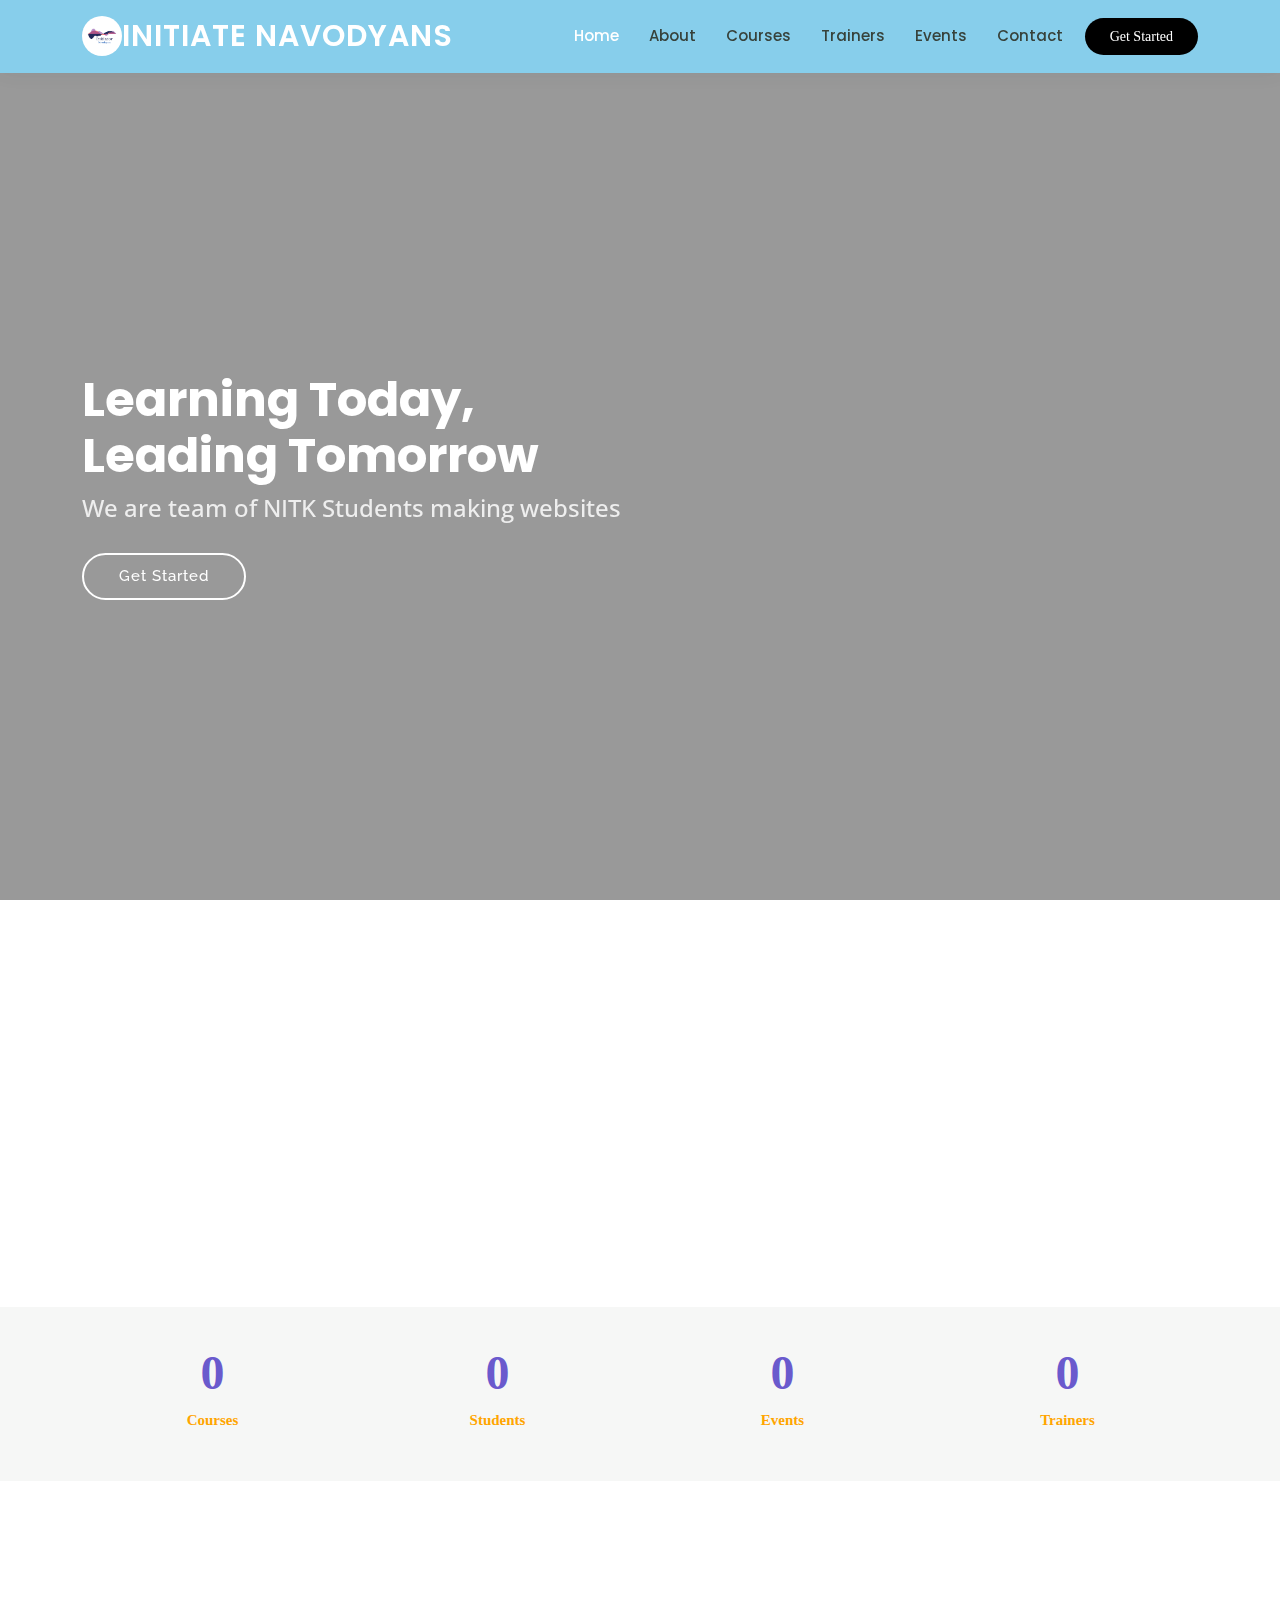
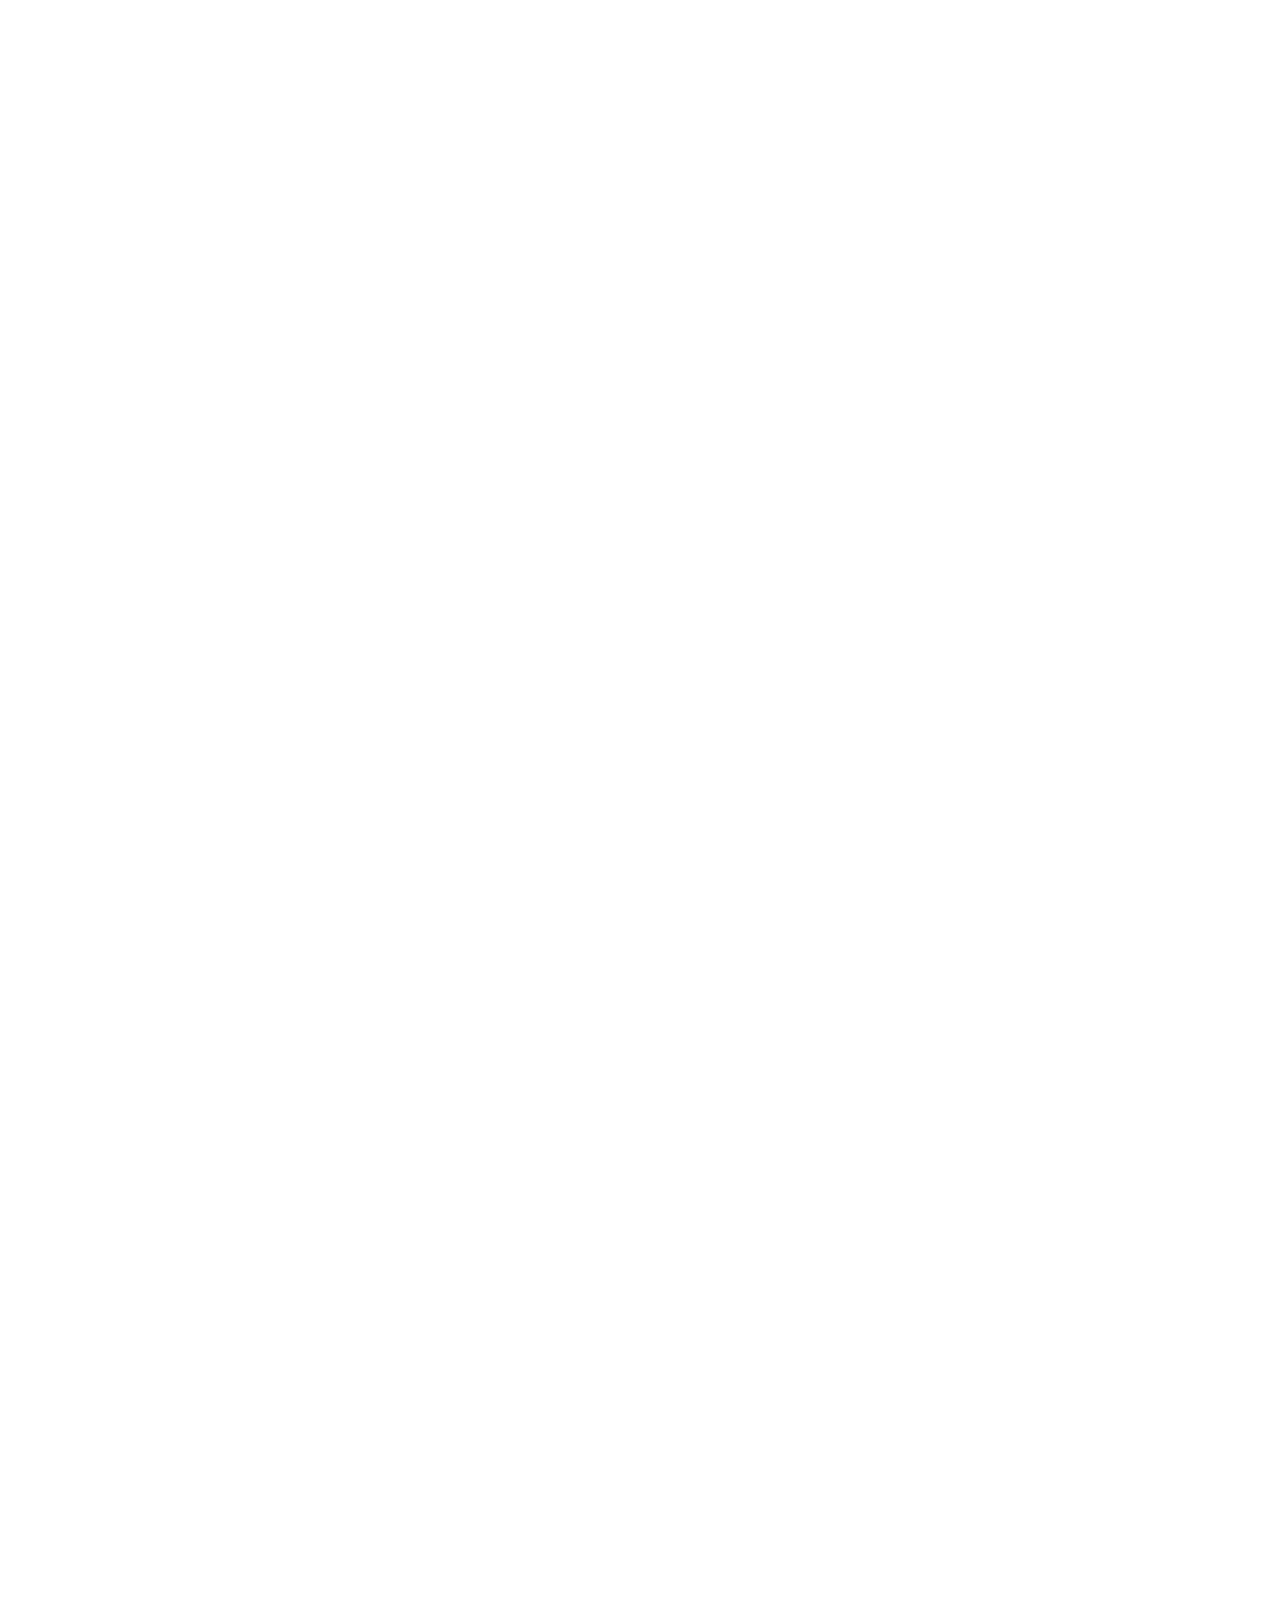
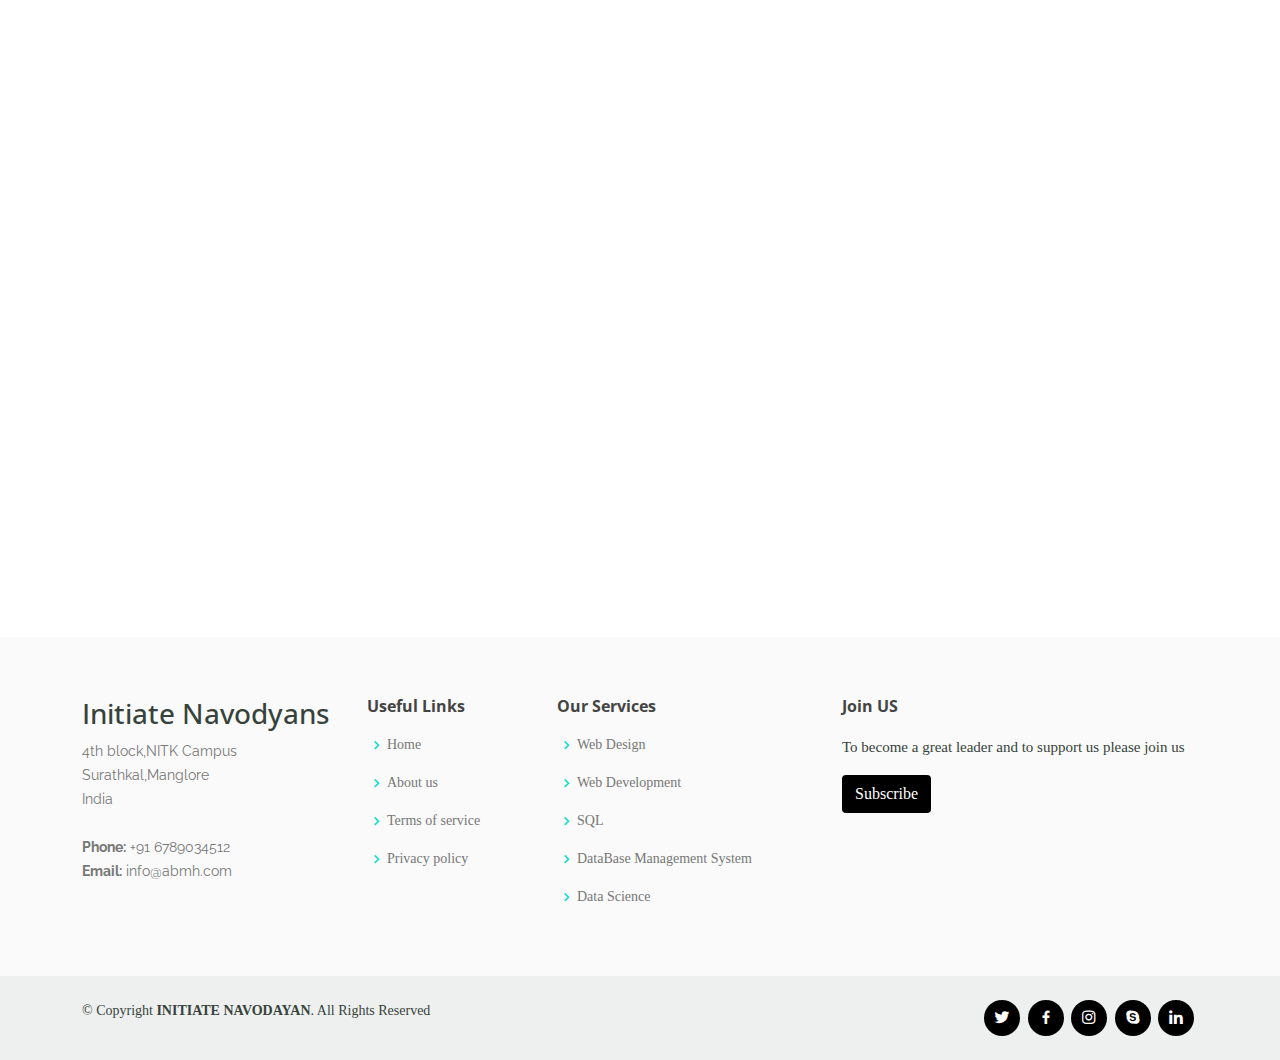
<file: index.html>
<!DOCTYPE html>
<html lang="en">

<head>
  <meta charset="utf-8">
  <meta content="width=device-width, initial-scale=1.0" name="viewport">

  <title>Initiate Navodyans</title>
  <meta content="" name="description">
  <meta content="" name="keywords">

  <!-- Favicons -->
  <link href="assets/img/Initiator.png" rel="icon">
  <link href="assets/img/Initiator.png" rel="apple-touch-icon">

  <!-- Google Fonts -->
  <link href="https://fonts.googleapis.com/css?family=Open+Sans:300,300i,400,400i,600,600i,700,700i|Raleway:300,300i,400,400i,500,500i,600,600i,700,700i|Poppins:300,300i,400,400i,500,500i,600,600i,700,700i" rel="stylesheet">

  <!-- Vendor CSS Files -->
  <link href="assets/vendor/animate.css/animate.min.css" rel="stylesheet">
  <link href="assets/vendor/aos/aos.css" rel="stylesheet">
  <link href="assets/vendor/bootstrap/css/bootstrap.min.css" rel="stylesheet">
  <link href="assets/vendor/bootstrap-icons/bootstrap-icons.css" rel="stylesheet">
  <link href="assets/vendor/boxicons/css/boxicons.min.css" rel="stylesheet">
  <link href="assets/vendor/remixicon/remixicon.css" rel="stylesheet">
  <link href="assets/vendor/swiper/swiper-bundle.min.css" rel="stylesheet">

  <!-- Template Main CSS File -->
  <link href="assets/css/style.css" rel="stylesheet">

 
</head>

<body>

  <!-- ======= Header ======= -->
  <header id="header" class="fixed-top">
    <div class="container d-flex align-items-center">
      <div class="logo img">
        <img src="assets\img\Initiator.png"/>
      </div>
      <h1 class="logo me-auto"><a href="index.html">Initiate Navodyans</a></h1>
      <!-- Uncomment below if you prefer to use an image logo -->
      <!-- <a href="index.html" class="logo me-auto"><img src="assets/img/logo.png" alt="" class="img-fluid"></a>-->

      <nav id="navbar" class="navbar order-last order-lg-0">
        <ul>
          <li><a class="active" href="index.html">Home</a></li>
          <li><a href="about.html">About</a></li>
          <li><a href="courses.html">Courses</a></li>
          <li><a href="trainers.html">Trainers</a></li>
          <li><a href="events.html">Events</a></li>
          

          
          <li><a href="contact.html">Contact</a></li>
        </ul>
        <i class="bi bi-list mobile-nav-toggle"></i>
      </nav><!-- .navbar -->

      <a href="courses.html" class="get-started-btn">Get Started</a>

    </div>
  </header><!-- End Header -->

  <!-- ======= Hero Section ======= -->
  <section id="hero" class="d-flex justify-content-center align-items-center">
    <div class="container position-relative" data-aos="zoom-in" data-aos-delay="100">
      <h1>Learning Today,<br>Leading Tomorrow</h1>
      <h2>We are team of NITK Students making websites</h2>
      <a href="courses.html" class="btn-get-started">Get Started</a>
    </div>
  </section><!-- End Hero -->

  <main id="main">

    <!-- ======= About Section ======= -->
    <section id="about" class="about">
      <div class="container" data-aos="fade-up">

          <div class="row">
              <div class="col-lg-6 order-1 order-lg-2" data-aos="fade-left" data-aos-delay="100">
                  <img src="assets\img\mentor.jpg" class="img-fluid" alt="">
              </div>
              <div class="col-lg-6 pt-4 pt-lg-0 order-2 order-lg-1 content">
                  <h2>OUR VISION</h2>
                  <p class="fst-italic">
                      Vision of Initiate Navodayans is to provide abled personalised mentorship to the young Navodayans in their respective fields by successful people in the same field.
                  </p>
                  <ul>
                      <li><i class="bi bi-check-circle"></i> To providing quality mentorship to all those who are not able to pay a high fee.</li>
                      <li><i class="bi bi-check-circle"></i> To reach all individuals.</li>
                      <li><i class="bi bi-check-circle"></i> To build knowledge, confidence, character and skills to lead successfully. </li>
                  </ul>

              </div>
          </div>

      </div>
  </section><!-- End About Section -->

    <!-- ======= Counts Section ======= -->
    <section id="counts" class="counts section-bg">
      <div class="container">

        <div class="row counters">

          <div class="col-lg-3 col-6 text-center">
            <span data-purecounter-start="0" data-purecounter-end="34" data-purecounter-duration="1" class="purecounter"></span>
            <p style="color:orange">Courses</p>
          </div>

          <div class="col-lg-3 col-6 text-center">
            <span data-purecounter-start="0" data-purecounter-end="895" data-purecounter-duration="1" class="purecounter"></span>
            <p style="color:orange">Students</p>
          </div>

          

          <div class="col-lg-3 col-6 text-center">
            <span data-purecounter-start="0" data-purecounter-end="18" data-purecounter-duration="1" class="purecounter"></span>
            <p style="color:orange">Events</p>
          </div>

          <div class="col-lg-3 col-6 text-center">
            <span data-purecounter-start="0" data-purecounter-end="4" data-purecounter-duration="1" class="purecounter"></span>
            <p style="color:orange">Trainers</p>
          </div>

        </div>

      </div>
    </section><!-- End Counts Section -->

    <!-- ======= Why Us Section ======= -->
    <section id="why-us" class="why-us">
      <div class="container" data-aos="fade-up">

          <div class="row">
              <div class="col-lg-4 d-flex align-items-stretch">
                  <div class="content">
                      <h3>Why Choose Us?</h3>
                      <p>
                          Here we are providing a guided mentorship. Specialy our mentors are those who are best in their field or working on the same field.
                      </p>
                      <div class="text-center">
                          <a href="about.html" class="more-btn">Learn More <i class="bx bx-chevron-right"></i></a>
                      </div>
                  </div>
              </div>
              <div class="col-lg-8 d-flex align-items-stretch" data-aos="zoom-in" data-aos-delay="100">
                  <div class="icon-boxes d-flex flex-column justify-content-center">
                      <div class="row">
                          <div class="col-xl-4 d-flex align-items-stretch">
                              <div class="icon-box mt-4 mt-xl-0">
                                  <i class="bx bx-receipt"></i>
                                  <h4>Improve Social Skills</h4>
                                  <p>We motivate them to build and improve their social skills!!</p>
                              </div>
                          </div>
                          <div class="col-xl-4 d-flex align-items-stretch">
                              <div class="icon-box mt-4 mt-xl-0">
                                  <i class="bx bx-cube-alt"></i>
                                  <h4>Personal attention</h4>
                                  <p>We provide a student friendly environment so that they can clearly communicate!!</p>
                              </div>
                          </div>
                          <div class="col-xl-4 d-flex align-items-stretch">
                              <div class="icon-box mt-4 mt-xl-0">
                                  <i class="bx bx-images"></i>
                                  <h4>Low Cost Mentorship</h4>
                                  <p>We provide a good quality mentorship at low cost!!</p>
                              </div>
                          </div>
                      </div>
                  </div>
                  <!-- End .content-->
              </div>
          </div>

      </div>
  </section><!-- End Why Us Section -->

    <!-- ======= Features Section ======= -->
    <section id="features" class="features">
      <div class="container" data-aos="fade-up">

        <div class="row" data-aos="zoom-in" data-aos-delay="100">
          <div class="col-lg-3 col-md-4">
            <div class="icon-box">
              <i class="ri-macbook-fill" style="color: #ffbb2c;"></i>
              <h3><a href="https://engineering.careers360.com/colleges/list-of-top-iit-colleges-in-india">IIT COLLEGES</a></h3>
            </div>
          </div>
          <div class="col-lg-3 col-md-4 mt-4 mt-md-0">
            <div class="icon-box">
              <i class="ri-macbook-fill" style="color: #3b7fde;"></i>
              <h3><a href="https://www.shiksha.com/engineering/ranking/top-nits-colleges-in-india/115-2-0-0-0">NIT COLLEGES</a></h3>
            </div>
          </div>
          <div class="col-lg-3 col-md-4 mt-4 mt-md-0">
            <div class="icon-box">
              <i class="ri-store-line" style="color: #ffbb2c;"></i>
              <h3><a href="https://collegedunia.com/arts-colleges">ARTS COLLEGES</a></h3>
            </div>
          </div>
          <div class="col-lg-3 col-md-4 mt-4 mt-lg-0">
            <div class="icon-box">
              <i class="ri-book-open-fill" style="color: #e361ff;"></i>
              <h3><a href="https://law.careers360.com/colleges/ranking">LAW COLLEGES</a></h3>
            </div>
          </div>
          <div class="col-lg-3 col-md-4 mt-4">
            <div class="icon-box">
              <i class="ri-hospital-fill" style="color: #47aeff;"></i>
              <h3><a href="https://medicine.careers360.com/colleges/ranking">MEDICAL COLLEGES</a></h3>
            </div>
          </div>
          <div class="col-lg-3 col-md-4 mt-4">
            <div class="icon-box">
              <i class="ri-bank-fill" style="color: #ffa76e;"></i>
              <h3><a href="https://www.collegesearch.in/commerce-colleges-india">COMMERCE COLLEGES</a></h3>
            </div>
          </div>
          <div class="col-lg-3 col-md-4 mt-4">
            <div class="icon-box">
              <i class="ri-macbook-fill" style="color: cyan;"></i>
              <h3><a href="https://engineering.careers360.com/colleges/ranking/top-private-engineering-colleges-in-India">PRIVATE ENGI. COLLEGES</a></h3>
            </div>
          </div>
          <div class="col-lg-3 col-md-4 mt-4">
            <div class="icon-box">
              <i class="ri-hospital-fill" style="color: #4233ff;"></i>
              <h3><a href="https://collegedunia.com/medical/private-colleges">PRIVATE MEDICAL COLLEGES</a></h3>
            </div>
          </div>
          <div class="col-lg-3 col-md-4 mt-4">
            <div class="icon-box">
              <i class="ri-ancient-pavilion-fill" style="color: #ff5828;"></i>
              <h3><a href="https://www.scimagoir.com/rankings.php?country=IND">RESEARCH UNIVERSITY</a></h3>
            </div>
          </div>
          <div class="col-lg-3 col-md-4 mt-4">
            <div class="icon-box">
              <i class="ri-government-line" style="color: #b20969;"></i>
              <h3><a href="https://blog.oureducation.in/top-ias-coaching-centers-in-india/">UPSC ACADEMY</a></h3>
            </div>
          </div>
          <div class="col-lg-3 col-md-4 mt-4">
            <div class="icon-box">
              <i class="ri-ancient-pavilion-fill" style="color: #ff5828;"></i>
              <h3><a href="https://cwur.org/2021-22/country/india.php">TOP UNIVERSITY</a></h3>
            </div>
          </div>
          <div class="col-lg-3 col-md-4 mt-4">
            <div class="icon-box">
              <i class="ri-spy-fill" style="color: #29cc61;"></i>
              <h3><a href="https://www.mod.gov.in/dod/">INDIAN FORCES </a></h3>
            </div>
          </div>
        </div>

      </div>
    </section><!-- End Features Section -->

    <!-- ======= Popular Courses Section ======= -->
    <section id="popular-courses" class="courses">
      <div class="container" data-aos="fade-up">

          <div class="section-title">
              <h2>Courses</h2>
              <p>Popular Courses</p>
          </div>

          <div class="row" data-aos="zoom-in" data-aos-delay="100">

              <div class="col-lg-4 col-md-6 d-flex align-items-stretch">
                  <div class="course-item">
                      <img src="assets/img/course-1.jpg" class="img-fluid" alt="...">
                      <div class="course-content">
                          <div class="d-flex justify-content-between align-items-center mb-3">
                              <h4>Web Development</h4>
                          </div>

                          <h3><a href="course-details.html">Website Design</a></h3>
                          <p>The world of web development is as wide as the internet itself. Much of our social and vocational lives play out on the internet, which prompts new industries aimed at creating, managing, and debugging the websites and
                              applications that we increasingly rely on.</p>
                          <div class="trainer d-flex justify-content-between align-items-center">
                              <div class="trainer-profile d-flex align-items-center">
                                  <img src="assets/img/trainers/trainer-1.jpg" class="img-fluid" alt="">
                                  <span>David Brown</span>
                              </div>
                              <div class="trainer-rank d-flex align-items-center">
                                  <i class="bx bx-user"></i>&nbsp;100 &nbsp;&nbsp;
                                  <i class="bx bx-heart"></i>&nbsp;200
                              </div>
                          </div>
                      </div>
                  </div>
              </div>
              <!-- End Course Item-->

              <div class="col-lg-4 col-md-6 d-flex align-items-stretch mt-4 mt-md-0">
                  <div class="course-item">
                      <img src="assets/img/course-2.jpg" class="img-fluid" alt="...">
                      <div class="course-content">
                          <div class="d-flex justify-content-between align-items-center mb-3">
                              <h4>DataBase Management System</h4>
                          </div>

                          <h3><a href="course-details1.html">Scalable data analysis and query processing</a></h3>
                          <p>Prep for the Project Management Professional PMP certification exam with real-world experts and gain tools to help you become a better project manager. Learn practical techniques to manage critical aspects of business like
                              quality, costs, communication, risk, stakeholder engagement and more. Work toward your certification so you can stand out from the crowd.</p>
                          <div class="trainer d-flex justify-content-between align-items-center">
                              <div class="trainer-profile d-flex align-items-center">
                                  <img src="assets/img/trainers/trainer-2.jpg" class="img-fluid" alt="">
                                  <span>Sarena Jackson</span>
                              </div>
                              <div class="trainer-rank d-flex align-items-center">
                                  <i class="bx bx-user"></i>&nbsp;90 &nbsp;&nbsp;
                                  <i class="bx bx-heart"></i>&nbsp;86
                              </div>
                          </div>
                      </div>
                  </div>
              </div>
              <!-- End Course Item-->

              <div class="col-lg-4 col-md-6 d-flex align-items-stretch mt-4 mt-lg-0">
                  <div class="course-item">
                      <img src="assets/img/course-3.jpg" class="img-fluid" alt="...">
                      <div class="course-content">
                          <div class="d-flex justify-content-between align-items-center mb-3">
                              <h4>Machine Learning</h4>
                          </div>

                          <h3><a href="course-details2.html">Data science</a></h3>
                          <p>Train up with a top-rated data science course . Gain in-demand skills and help organizations forecast product and service demands for the future. From machine learning to data mining to data analysis, we've got a data science
                              course to help you progress on your career path.</p>
                          <div class="trainer d-flex justify-content-between align-items-center">
                              <div class="trainer-profile d-flex align-items-center">
                                  <img src="assets/img/trainers/trainer-3.jpg" class="img-fluid" alt="">
                                  <span>Kewin Abraham</span>
                              </div>
                              <div class="trainer-rank d-flex align-items-center">
                                  <i class="bx bx-user"></i>&nbsp;56 &nbsp;&nbsp;
                                  <i class="bx bx-heart"></i>&nbsp;43
                              </div>
                          </div>
                      </div>
                  </div>
              </div>
              <!-- End Course Item-->

          </div>

      </div>
  </section><!-- End Popular Courses Section -->

    <!-- ======= Trainers Section ======= -->
    <section id="trainers" class="trainers">
      <div class="container" data-aos="fade-up">

        <div class="row" data-aos="zoom-in" data-aos-delay="100">
          <div class="col-lg-4 col-md-6 d-flex align-items-stretch">
            <div class="member">
              <img src="assets/img/trainers/trainer-1.jpg" class="img-fluid" alt="">
              <div class="member-content">
                <h4>David Brown</h4>
                <span>Web Development</span>
                <p>
                  Magni qui quod omnis unde et eos fuga et exercitationem. Odio veritatis perspiciatis quaerat qui aut aut aut
                </p>
                <div class="social">
                  <a href=""><i class="bi bi-twitter"></i></a>
                  <a href=""><i class="bi bi-facebook"></i></a>
                  <a href=""><i class="bi bi-instagram"></i></a>
                  <a href=""><i class="bi bi-linkedin"></i></a>
                </div>
              </div>
            </div>
          </div>

          <div class="col-lg-4 col-md-6 d-flex align-items-stretch">
            <div class="member">
              <img src="assets/img/trainers/trainer-2.jpg" class="img-fluid" alt="">
              <div class="member-content">
                <h4>Sarena Jackson</h4>
                <span>DataBase Management System </span>
                <p>
                  Repellat fugiat adipisci nemo illum nesciunt voluptas repellendus. In architecto rerum rerum temporibus
                </p>
                <div class="social">
                  <a href=""><i class="bi bi-twitter"></i></a>
                  <a href=""><i class="bi bi-facebook"></i></a>
                  <a href=""><i class="bi bi-instagram"></i></a>
                  <a href=""><i class="bi bi-linkedin"></i></a>
                </div>
              </div>
            </div>
          </div>

          <div class="col-lg-4 col-md-6 d-flex align-items-stretch">
            <div class="member">
              <img src="assets/img/trainers/trainer-3.jpg" class="img-fluid" alt="">
              <div class="member-content">
                <h4>Kewin Abraham</h4>
                <span>Machine Learning</span>
                <p>
                  Voluptas necessitatibus occaecati quia. Earum totam consequuntur qui porro et laborum toro des clara
                </p>
                <div class="social">
                  <a href=""><i class="bi bi-twitter"></i></a>
                  <a href=""><i class="bi bi-facebook"></i></a>
                  <a href=""><i class="bi bi-instagram"></i></a>
                  <a href=""><i class="bi bi-linkedin"></i></a>
                </div>
              </div>
            </div>
          </div>

        </div>

      </div>
    </section><!-- End Trainers Section -->

  </main><!-- End #main -->

  <!-- ======= Footer ======= -->
  <footer id="footer">

    <div class="footer-top">
      <div class="container">
        <div class="row">

          <div class="col-lg-3 col-md-6 footer-contact">
            <h3>Initiate Navodyans</h3>
            <p>
              4th block,NITK Campus<br>
              Surathkal,Manglore<br>
              India <br><br>
              <strong>Phone:</strong> +91 6789034512<br>
              <strong>Email:</strong> info@abmh.com<br>
            </p>
          </div>

          <div class="col-lg-2 col-md-6 footer-links">
            <h4>Useful Links</h4>
            <ul>
              <li><i class="bx bx-chevron-right" style="color:#11dbcf"></i> <a href="index.html">Home</a></li>
              <li><i class="bx bx-chevron-right"  style="color:#11dbcf"></i> <a href="about.html">About us</a></li>
              <li><i class="bx bx-chevron-right"  style="color:#11dbcf"></i> <a href="TermsOfServices.html">Terms of service</a></li>
              <li><i class="bx bx-chevron-right"  style="color:#11dbcf"></i> <a href="PrivacyPolicy.html">Privacy policy</a></li>
            </ul>
          </div>

          <div class="col-lg-3 col-md-6 footer-links">
            <h4>Our Services</h4>
            <ul>
              <li><i class="bx bx-chevron-right"  style="color:#11dbcf"></i> <a href="https://medium.com/@Vincentxia77/beginners-guide-how-to-learn-web-designing-at-home-796c01b8c0c2">Web Design</a></li>
              <li><i class="bx bx-chevron-right"  style="color:#11dbcf"></i> <a href="https://developer.mozilla.org/en-US/docs/Learn">Web Development</a></li>
              <li><i class="bx bx-chevron-right"  style="color:#11dbcf"></i> <a href="https://www.w3schools.com/sql/default.asp">SQL</a></li>
              <li><i class="bx bx-chevron-right"  style="color:#11dbcf"></i> <a href="https://www.geeksforgeeks.org/introduction-of-dbms-database-management-system-set-1/">DataBase Management System</a></li>
              <li><i class="bx bx-chevron-right"  style="color:#11dbcf"></i> <a href="https://www.geeksforgeeks.org/overview-of-data-science/">Data Science</a></li>
            </ul>
          </div>

          <div class="col-lg-4 col-md-6 footer-newsletter">
            <h4>Join US</h4>
            <p>To become a great leader and to support us please join us</p>
              <a href="./forms/joinus.php" class="btn btn-block btn-outline-white" style="background-color: black ; color: white;">Subscribe</a>
          </div>

        </div>
      </div>
    </div>

    <div class="container d-md-flex py-4">

      <div class="me-md-auto text-center text-md-start">
        <div class="copyright">
          &copy; Copyright <strong><span>INITIATE NAVODAYAN</span></strong>. All Rights Reserved
        </div>
        <div class="credits">
        </div>
      </div>
      <div class="social-links text-center text-md-right pt-3 pt-md-0">
        <a href="#" class="twitter" style="background-color:black"><i class="bx bxl-twitter"></i></a>
        <a href="#" class="facebook" style="background-color:black"><i class="bx bxl-facebook"></i></a>
        <a href="#" class="instagram" style="background-color:black"><i class="bx bxl-instagram"></i></a>
        <a href="#" class="google-plus" style="background-color:black"><i class="bx bxl-skype"></i></a>
        <a href="#" class="linkedin" style="background-color:black"><i class="bx bxl-linkedin"></i></a>
      </div>
    </div>
  </footer>
  <!-- End Footer -->

  <div id="preloader"></div>
    <a href="#" class="back-to-top d-flex align-items-center justify-content-center"><i class="bi bi-arrow-up-short"></i></a>
  <!-- Vendor JS Files -->
  <script src="assets/vendor/purecounter/purecounter.js"></script>
  <script src="assets/vendor/aos/aos.js"></script>
  <script src="assets/vendor/bootstrap/js/bootstrap.bundle.min.js"></script>
  <script src="assets/vendor/swiper/swiper-bundle.min.js"></script>
  <script src="assets/vendor/php-email-form/validate.js"></script>

  <!-- Template Main JS File -->
  <script src="assets/js/main.js"></script>

</body>

</html>
</file>
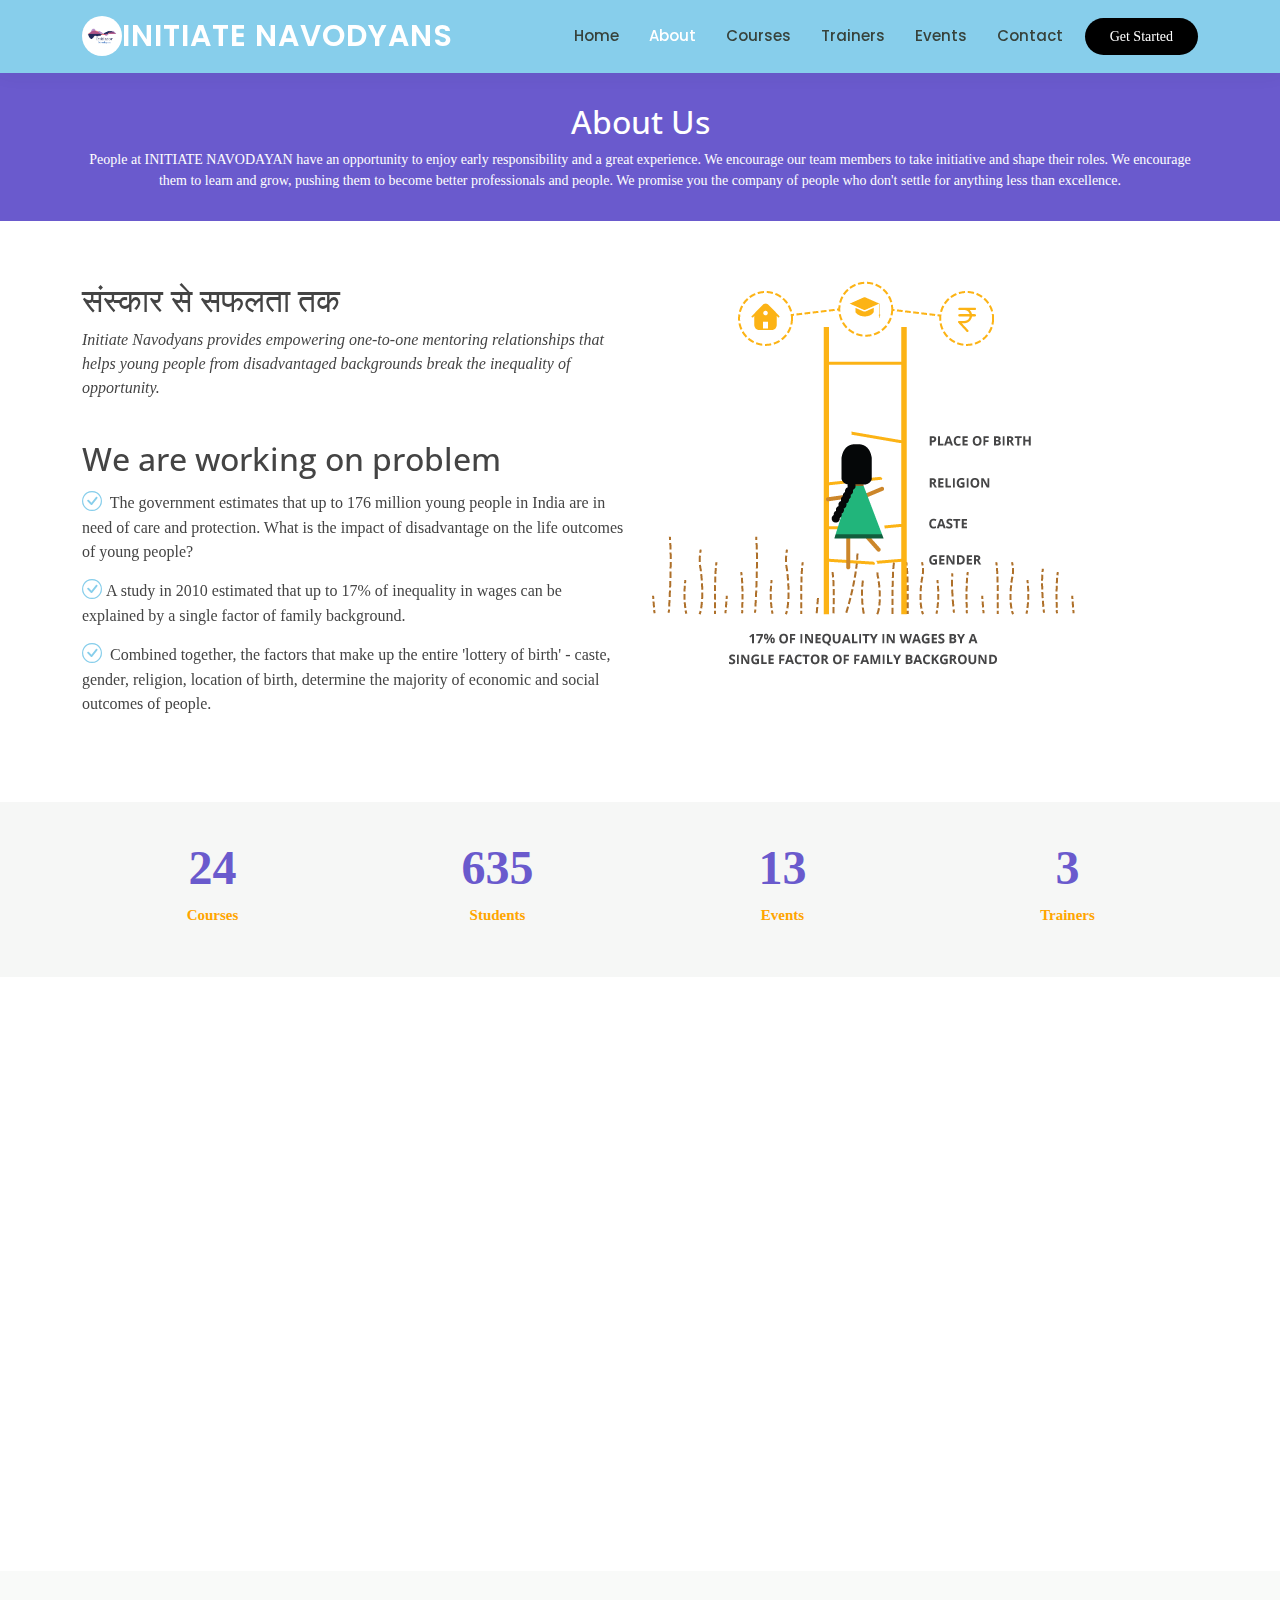
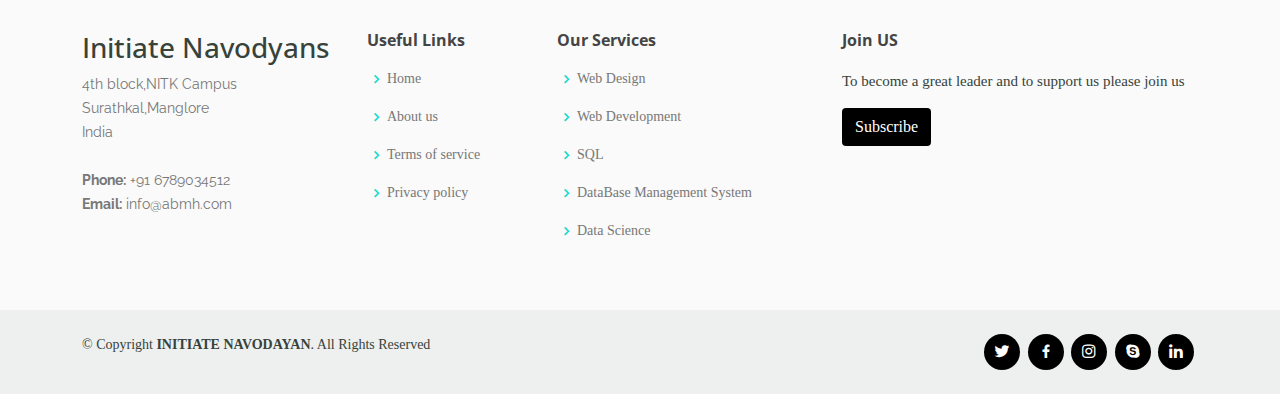
<file: about.html>
<!DOCTYPE html>
<html lang="en">

<head>
    <meta charset="utf-8">
    <meta content="width=device-width, initial-scale=1.0" name="viewport">

    <title>Initiate Navodyans</title>
    <meta content="" name="description">
    <meta content="" name="keywords">

    <!-- Favicons -->
    <link href="assets/img/Initiator.png" rel="icon">
    <link href="assets/img/Initiator.png" rel="apple-touch-icon">

    <!-- Google Fonts -->
    <link href="https://fonts.googleapis.com/css?family=Open+Sans:300,300i,400,400i,600,600i,700,700i|Raleway:300,300i,400,400i,500,500i,600,600i,700,700i|Poppins:300,300i,400,400i,500,500i,600,600i,700,700i" rel="stylesheet">

    <!-- Vendor CSS Files -->
    <link href="assets/vendor/animate.css/animate.min.css" rel="stylesheet">
    <link href="assets/vendor/aos/aos.css" rel="stylesheet">
    <link href="assets/vendor/bootstrap/css/bootstrap.min.css" rel="stylesheet">
    <link href="assets/vendor/bootstrap-icons/bootstrap-icons.css" rel="stylesheet">
    <link href="assets/vendor/boxicons/css/boxicons.min.css" rel="stylesheet">
    <link href="assets/vendor/remixicon/remixicon.css" rel="stylesheet">
    <link href="assets/vendor/swiper/swiper-bundle.min.css" rel="stylesheet">

    <!-- Template Main CSS File -->
    <link href="assets/css/style.css" rel="stylesheet">


</head>

<body>

    <!-- ======= Header ======= -->
    <header id="header" class="fixed-top">
        <div class="container d-flex align-items-center">
            <div class="logo img">
                <img src="assets\img\Initiator.png"/>
              </div>

            <h1 class="logo me-auto"><a href="index.html">Initiate Navodyans</a></h1>
            <!-- Uncomment below if you prefer to use an image logo -->
            <!-- <a href="index.html" class="logo me-auto"><img src="assets/img/logo.png" alt="" class="img-fluid"></a>-->

            <nav id="navbar" class="navbar order-last order-lg-0">
                <ul>
                    <li><a href="index.html">Home</a></li>
                    <li><a class="active" href="about.html">About</a></li>
                    <li><a href="courses.html">Courses</a></li>
                    <li><a href="trainers.html">Trainers</a></li>
                    <li><a href="events.html">Events</a></li>
                    

                    <li><a href="contact.html">Contact</a></li>
                </ul>
                <i class="bi bi-list mobile-nav-toggle"></i>
            </nav>
            <!-- .navbar -->

            <a href="courses.html" class="get-started-btn">Get Started</a>

        </div>
    </header>
    <!-- End Header -->

    <main id="main">
        <!-- ======= Breadcrumbs ======= -->
        <div class="breadcrumbs" data-aos="fade-in">
            <div class="container">
                <h2>About Us</h2>
                <p>People at INITIATE NAVODAYAN have an opportunity to enjoy early responsibility and a great experience. We encourage our team members to take initiative and shape their roles. We encourage them to learn and grow, pushing them to become
                    better professionals and people. We promise you the company of people who don't settle for anything less than excellence. </p>
            </div>
        </div>
        <!-- End Breadcrumbs -->

        <!-- ======= About Section ======= -->
        <section id="about" class="about">
            <div class="container" data-aos="fade-up">

                <div class="row">
                    <div class="col-lg-6 order-1 order-lg-2" data-aos="fade-left" data-aos-delay="100">
                        <img src="assets/img/ps-1.png" class="img-fluid" alt="">
                    </div>
                    <div class="col-lg-6 pt-4 pt-lg-0 order-2 order-lg-1 content">
                        <h2>
                            संस्कार से सफलता तक</h2>
                        <p class="fst-italic">
                            Initiate Navodyans provides empowering one-to-one mentoring relationships that helps young people from disadvantaged backgrounds break the inequality of opportunity.
                        </p>
                        <br>
                        <h2>
                            We are working on problem </h2>
                        <ul>
                            <li><i class="bi bi-check-circle"></i> The government estimates that up to 176 million young people in India are in need of care and protection. What is the impact of disadvantage on the life outcomes of young people?</li>
                            <li><i class="bi bi-check-circle"></i>A study in 2010 estimated that up to 17% of inequality in wages can be explained by a single factor of family background.</li>
                            <li><i class="bi bi-check-circle"></i> Combined together, the factors that make up the entire 'lottery of birth' - caste, gender, religion, location of birth, determine the majority of economic and social outcomes of people.</li>
                        </ul>


                    </div>
                </div>

            </div>
        </section>
        <!-- End About Section -->

        <!-- ======= Counts Section ======= -->
        <section id="counts" class="counts section-bg">
            <div class="container">

                <div class="row counters">

                  <div class="col-lg-3 col-6 text-center">
                    <span data-purecounter-start="0" data-purecounter-end="34" data-purecounter-duration="1" class="purecounter"></span>
                    <p>Courses</p>
                </div>


                    <div class="col-lg-3 col-6 text-center">
                        <span data-purecounter-start="0" data-purecounter-end="895" data-purecounter-duration="1" class="purecounter"></span>
                        <p>Students</p>
                    </div>

                    <div class="col-lg-3 col-6 text-center">
                        <span data-purecounter-start="0" data-purecounter-end="18" data-purecounter-duration="1" class="purecounter"></span>
                        <p>Events</p>
                    </div>

                    <div class="col-lg-3 col-6 text-center">
                        <span data-purecounter-start="0" data-purecounter-end="4" data-purecounter-duration="1" class="purecounter"></span>
                        <p>Trainers</p>
                    </div>

                </div>

            </div>
        </section>
        <!-- End Counts Section -->

        <!-- ======= Testimonials Section ======= -->
        <section id="testimonials" class="testimonials">
            <div class="container" data-aos="fade-up">

                <div class="section-title">
                    <h2>Testimonials</h2>
                    <p>What are others saying about us</p>
                </div>

                <div class="testimonials-slider swiper" data-aos="fade-up" data-aos-delay="100">
                    <div class="swiper-wrapper">

                        <div class="swiper-slide">
                            <div class="testimonial-wrap">
                                <div class="testimonial-item">
                                    <img src="assets/img/testimonials/testimonials-1.jpg" class="testimonial-img" alt="">
                                    <h3>Rakshit Jain</h3>
                                    <h4>Student &amp; NITK</h4>
                                    <p>
                                        <i class="bx bxs-quote-alt-left quote-icon-left"></i> Initiate Navodayans is really a great platform to attend good quality technical courses.

                                        <i class="bx bxs-quote-alt-right quote-icon-right"></i>
                                    </p>
                                </div>
                            </div>
                        </div>
                        <!-- End testimonial item -->

                        <div class="swiper-slide">
                            <div class="testimonial-wrap">
                                <div class="testimonial-item">
                                    <img src="assets/img/testimonials/testimonials-2.jpg" class="testimonial-img" alt="">
                                    <h3>Satyam Vats</h3>
                                    <h4>Student, NITK</h4>
                                    <p>
                                        <i class="bx bxs-quote-alt-left quote-icon-left"></i> You guy are doing well and great work to empower our nation.
                                        <i class="bx bxs-quote-alt-right quote-icon-right"></i>
                                    </p>
                                </div>
                            </div>
                        </div>
                        <!-- End testimonial item -->

                        <div class="swiper-slide">
                            <div class="testimonial-wrap">
                                <div class="testimonial-item">
                                    <img src="assets/img/testimonials/testimonials-3.jpg" class="testimonial-img" alt="">
                                    <h3>Samyak Jain</h3>
                                    <h4>Student NITK</h4>
                                    <p>
                                        <i class="bx bxs-quote-alt-left quote-icon-left"></i> It is really a great thing that you people are trying to connent every one with quality cources.
                                        <i class="bx bxs-quote-alt-right quote-icon-right"></i>
                                    </p>
                                </div>
                            </div>
                        </div>
                        <!-- End testimonial item -->

                        <div class="swiper-slide">
                            <div class="testimonial-wrap">
                                <div class="testimonial-item">
                                    <img src="assets/img/testimonials/testimonials-4.jpg" class="testimonial-img" alt="">
                                    <h3>Aditya Hegade</h3>
                                    <h4>Student NITK, Freelancer</h4>
                                    <p>
                                        <i class="bx bxs-quote-alt-left quote-icon-left"></i> I am having an experience with Initiate Navodayan that their course has affect a lot in my thechnical and communicational skill.
                                        <i class="bx bxs-quote-alt-right quote-icon-right"></i>
                                    </p>
                                </div>
                            </div>
                        </div>
                        <!-- End testimonial item -->

                        <div class="swiper-slide">
                            <div class="testimonial-wrap">
                                <div class="testimonial-item">
                                    <img src="assets/img/testimonials/testimonials-5.jpg" class="testimonial-img" alt="">
                                    <h3>Aman Grewal</h3>
                                    <h4>Student</h4>
                                    <p>
                                        <i class="bx bxs-quote-alt-left quote-icon-left"></i> I have attended two courses and it really increases my skill a lot.Thanks to INITIATE NAVODAYANS.
                                        <i class="bx bxs-quote-alt-right quote-icon-right"></i>
                                    </p>
                                </div>
                            </div>
                        </div>
                        <!-- End testimonial item -->

                    </div>
                    <div class="swiper-pagination"></div>
                </div>

            </div>
        </section>
        <!-- End Testimonials Section -->

    </main>
    <!-- End #main -->

    <!-- ======= Footer ======= -->
    <footer id="footer">

        <div class="footer-top">
            <div class="container">
                <div class="row">

                    <div class="col-lg-3 col-md-6 footer-contact">
                        <h3>Initiate Navodyans</h3>
                        <p>
                            4th block,NITK Campus<br> Surathkal,Manglore
                            <br> India <br><br>
                            <strong>Phone:</strong> +91 6789034512<br>
                            <strong>Email:</strong> info@abmh.com<br>
                        </p>
                    </div>

                    <div class="col-lg-2 col-md-6 footer-links">
                        <h4>Useful Links</h4>
                        <ul>
                            <li><i class="bx bx-chevron-right" style="color:#11dbcf"></i> <a href="index.html">Home</a></li>
                            <li><i class="bx bx-chevron-right" style="color:#11dbcf"></i> <a href="about.html">About us</a></li>
                            <li><i class="bx bx-chevron-right" style="color:#11dbcf"></i> <a href="#">Terms of service</a></li>
                            <li><i class="bx bx-chevron-right" style="color:#11dbcf"></i> <a href="#">Privacy policy</a></li>
                        </ul>
                    </div>

                    <div class="col-lg-3 col-md-6 footer-links">
                        <h4>Our Services</h4>
                        <ul>
                            <li><i class="bx bx-chevron-right" style="color:#11dbcf"></i> <a href="https://medium.com/@Vincentxia77/beginners-guide-how-to-learn-web-designing-at-home-796c01b8c0c2">Web Design</a></li>
                            <li><i class="bx bx-chevron-right" style="color:#11dbcf"></i> <a href="https://developer.mozilla.org/en-US/docs/Learn">Web Development</a></li>
                            <li><i class="bx bx-chevron-right" style="color:#11dbcf"></i> <a href="https://www.w3schools.com/sql/default.asp">SQL</a></li>
                            <li><i class="bx bx-chevron-right" style="color:#11dbcf"></i> <a href="https://www.geeksforgeeks.org/introduction-of-dbms-database-management-system-set-1/">DataBase Management System</a></li>
                            <li><i class="bx bx-chevron-right" style="color:#11dbcf"></i> <a href="https://www.geeksforgeeks.org/overview-of-data-science/">Data Science</a></li>
                        </ul>
                    </div>

                    <div class="col-lg-4 col-md-6 footer-newsletter">
                        <h4>Join US</h4>
                        <p>To become a great leader and to support us please join us</p>
                          <a href="./forms/joinus.php" class="btn btn-block btn-outline-white" style="background-color: black ; color: white;">Subscribe</a>
                      </div>
                    </div>

                </div>
            </div>
        </div>

        <div class="container d-md-flex py-4">

            <div class="me-md-auto text-center text-md-start">
                <div class="copyright">
                    &copy; Copyright <strong><span>INITIATE NAVODAYAN</span></strong>. All Rights Reserved
                </div>
                <div class="credits">
                </div>
            </div>
            <div class="social-links text-center text-md-right pt-3 pt-md-0">
                <a href="#" class="twitter" style="background-color:black"><i class="bx bxl-twitter"></i></a>
                <a href="#" class="facebook" style="background-color:black"><i class="bx bxl-facebook"></i></a>
                <a href="#" class="instagram" style="background-color:black"><i class="bx bxl-instagram"></i></a>
                <a href="#" class="google-plus" style="background-color:black"><i class="bx bxl-skype"></i></a>
                <a href="#" class="linkedin" style="background-color:black"><i class="bx bxl-linkedin"></i></a>
            </div>
        </div>
    </footer>
    <!-- End Footer -->

    <div id="preloader"></div>
    <a href="#" class="back-to-top d-flex align-items-center justify-content-center"><i class="bi bi-arrow-up-short"></i></a>

    <!-- Vendor JS Files -->
    <script src="assets/vendor/purecounter/purecounter.js"></script>
    <script src="assets/vendor/aos/aos.js"></script>
    <script src="assets/vendor/bootstrap/js/bootstrap.bundle.min.js"></script>
    <script src="assets/vendor/swiper/swiper-bundle.min.js"></script>
    <script src="assets/vendor/php-email-form/validate.js"></script>

    <!-- Template Main JS File -->
    <script src="assets/js/main.js"></script>

</body>

</html>
</file>
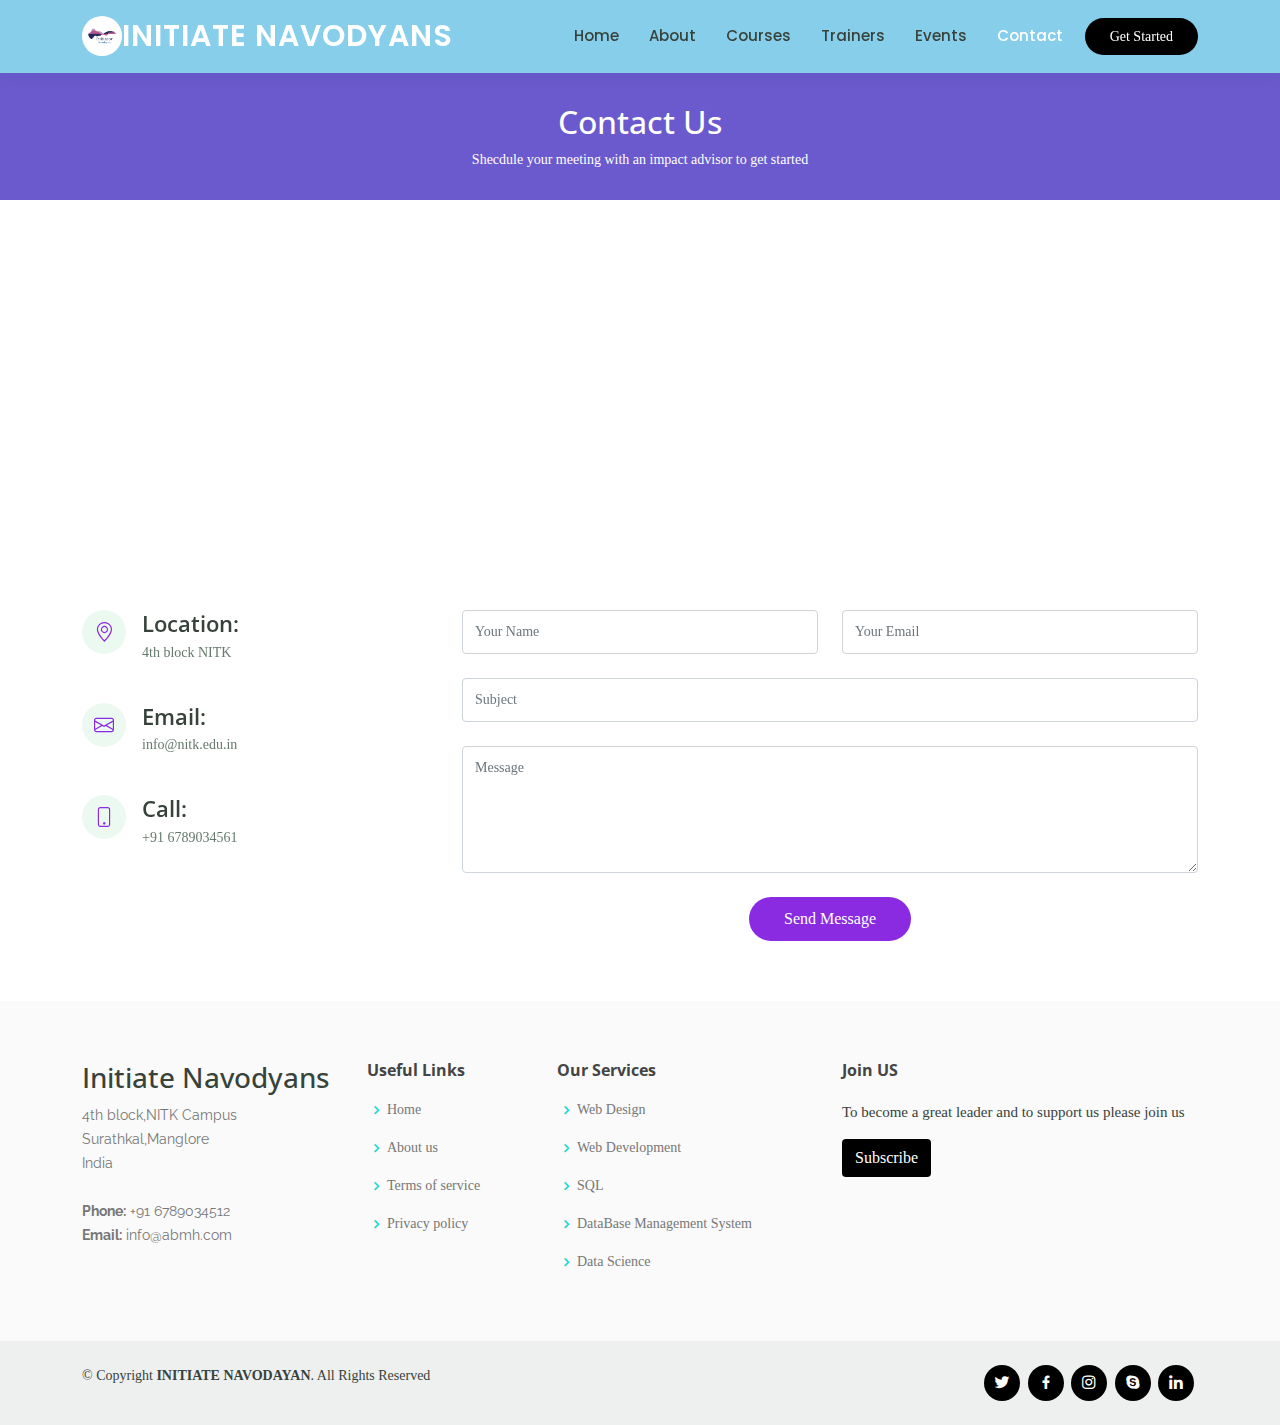
<file: contact.html>
<!DOCTYPE html>
<html lang="en">

<head>
  <meta charset="utf-8">
  <meta content="width=device-width, initial-scale=1.0" name="viewport">

  <title>Initiate Navodyans</title>
  <meta content="" name="description">
  <meta content="" name="keywords">

  <!-- Favicons -->
  <link href="assets/img/Initiator.png" rel="icon">
  <link href="assets/img/Initiator.png" rel="apple-touch-icon">

  <!-- Google Fonts -->
  <link href="https://fonts.googleapis.com/css?family=Open+Sans:300,300i,400,400i,600,600i,700,700i|Raleway:300,300i,400,400i,500,500i,600,600i,700,700i|Poppins:300,300i,400,400i,500,500i,600,600i,700,700i" rel="stylesheet">

  <!-- Vendor CSS Files -->
  <link href="assets/vendor/animate.css/animate.min.css" rel="stylesheet">
  <link href="assets/vendor/aos/aos.css" rel="stylesheet">
  <link href="assets/vendor/bootstrap/css/bootstrap.min.css" rel="stylesheet">
  <link href="assets/vendor/bootstrap-icons/bootstrap-icons.css" rel="stylesheet">
  <link href="assets/vendor/boxicons/css/boxicons.min.css" rel="stylesheet">
  <link href="assets/vendor/remixicon/remixicon.css" rel="stylesheet">
  <link href="assets/vendor/swiper/swiper-bundle.min.css" rel="stylesheet">

  <!-- Template Main CSS File -->
  <link href="assets/css/style.css" rel="stylesheet">

 
</head>
<body>

  <!-- ======= Header ======= -->
  <header id="header" class="fixed-top">
    <div class="container d-flex align-items-center">
      <div class="logo img">
        <img src="assets\img\Initiator.png"/>
      </div>

      <h1 class="logo me-auto"><a href="index.html">Initiate Navodyans</a></h1>
      <!-- Uncomment below if you prefer to use an image logo -->
      <!-- <a href="index.html" class="logo me-auto"><img src="assets/img/logo.png" alt="" class="img-fluid"></a>-->

      <nav id="navbar" class="navbar order-last order-lg-0">
        <ul>
          <li><a href="index.html">Home</a></li>
          <li><a href="about.html">About</a></li>
          <li><a href="courses.html">Courses</a></li>
          <li><a href="trainers.html">Trainers</a></li>
          <li><a href="events.html">Events</a></li>
         
          <li><a class="active" href="contact.html">Contact</a></li>
        </ul>
        <i class="bi bi-list mobile-nav-toggle"></i>
      </nav><!-- .navbar -->

      <a href="courses.html" class="get-started-btn">Get Started</a>

    </div>
  </header><!-- End Header -->

  <main id="main">

    <!-- ======= Breadcrumbs ======= -->
    <div class="breadcrumbs" data-aos="fade-in">
      <div class="container">
          <h2>Contact Us</h2>
          <p>Shecdule your meeting with an impact advisor to get started </p>
      </div>
  </div><!-- End Breadcrumbs -->

    <!-- ======= Contact Section ======= -->
    <section id="contact" class="contact">
      <div data-aos="fade-up">
        <iframe src="https://www.google.com/maps/embed?pb=!1m18!1m12!1m3!1d7774.928340209311!2d74.79106627985544!3d13.006086552315468!2m3!1f0!2f0!3f0!3m2!1i1024!2i768!4f13.1!3m3!1m2!1s0x3ba353ec6d0a4f25%3A0xcda02858a3a40005!2s4th%20block%20(Satpura)%20bitk!5e0!3m2!1sen!2sin!4v1652008621846!5m2!1sen!2sin" width="100%" height="350" style="border:0;" allowfullscreen="" loading="lazy" referrerpolicy="no-referrer-when-downgrade"></iframe>
      </div>

      <div class="container" data-aos="fade-up">

        <div class="row mt-5">

          <div class="col-lg-4">
            <div class="info">
              <div class="address">
                <i class="bi bi-geo-alt"></i>
                <h4>Location:</h4>
                <p>4th block NITK</p>
              </div>

              <div class="email">
                <i class="bi bi-envelope"></i>
                <h4>Email:</h4>
                <p>info@nitk.edu.in</p>
              </div>

              <div class="phone">
                <i class="bi bi-phone"></i>
                <h4>Call:</h4>
                <p>+91 6789034561</p>
              </div>

            </div>

          </div>

          <div class="col-lg-8 mt-5 mt-lg-0">

            <form action="forms/contact.php" method="post" role="form" class="php-email-form">
              <div class="row">
                <div class="col-md-6 form-group">
                  <input type="text" name="name" class="form-control" id="name" placeholder="Your Name" required>
                </div>
                <div class="col-md-6 form-group mt-3 mt-md-0">
                  <input type="email" class="form-control" name="email" id="email" placeholder="Your Email" required>
                </div>
              </div>
              <div class="form-group mt-3">
                <input type="text" class="form-control" name="subject" id="subject" placeholder="Subject" required>
              </div>
              <div class="form-group mt-3">
                <textarea class="form-control" name="message" rows="5" placeholder="Message" required></textarea>
              </div>
              <div class="my-3">
                <div class="loading">Loading</div>
                <div class="error-message"></div>
                <div class="sent-message">Your message has been sent. Thank you!</div>
              </div>
              <div class="text-center"><button type="submit" style="background-color: blueviolet">Send Message</button></div>
            </form>

          </div>

        </div>

      </div>
    </section><!-- End Contact Section -->

  </main><!-- End #main -->

  <!-- ======= Footer ======= -->
  <footer id="footer">

    <div class="footer-top">
      <div class="container">
        <div class="row">

          <div class="col-lg-3 col-md-6 footer-contact">
            <h3>Initiate Navodyans</h3>
            <p>
              4th block,NITK Campus<br>
              Surathkal,Manglore<br>
              India <br><br>
              <strong>Phone:</strong> +91 6789034512<br>
              <strong>Email:</strong> info@abmh.com<br>
            </p>
          </div>

          <div class="col-lg-2 col-md-6 footer-links">
            <h4>Useful Links</h4>
            <ul>
              <li><i class="bx bx-chevron-right" style="color:#11dbcf"></i> <a href="index.html">Home</a></li>
              <li><i class="bx bx-chevron-right"  style="color:#11dbcf"></i> <a href="about.html">About us</a></li>
              <li><i class="bx bx-chevron-right"  style="color:#11dbcf"></i> <a href="#">Terms of service</a></li>
              <li><i class="bx bx-chevron-right"  style="color:#11dbcf"></i> <a href="#">Privacy policy</a></li>
            </ul>
          </div>

          <div class="col-lg-3 col-md-6 footer-links">
            <h4>Our Services</h4>
            <ul>
              <li><i class="bx bx-chevron-right"  style="color:#11dbcf"></i> <a href="https://medium.com/@Vincentxia77/beginners-guide-how-to-learn-web-designing-at-home-796c01b8c0c2">Web Design</a></li>
              <li><i class="bx bx-chevron-right"  style="color:#11dbcf"></i> <a href="https://developer.mozilla.org/en-US/docs/Learn">Web Development</a></li>
              <li><i class="bx bx-chevron-right"  style="color:#11dbcf"></i> <a href="https://www.w3schools.com/sql/default.asp">SQL</a></li>
              <li><i class="bx bx-chevron-right"  style="color:#11dbcf"></i> <a href="https://www.geeksforgeeks.org/introduction-of-dbms-database-management-system-set-1/">DataBase Management System</a></li>
              <li><i class="bx bx-chevron-right"  style="color:#11dbcf"></i> <a href="https://www.geeksforgeeks.org/overview-of-data-science/">Data Science</a></li>
            </ul>
          </div>

          <div class="col-lg-4 col-md-6 footer-newsletter">
            <h4>Join US</h4>
            <p>To become a great leader and to support us please join us</p>
              <a href="./forms/joinus.php" class="btn btn-block btn-outline-white" style="background-color: black ; color: white;">Subscribe</a>
          </div>

        </div>
      </div>
    </div>

    <div class="container d-md-flex py-4">

      <div class="me-md-auto text-center text-md-start">
        <div class="copyright">
          &copy; Copyright <strong><span>INITIATE NAVODAYAN</span></strong>. All Rights Reserved
        </div>
        <div class="credits">
        </div>
      </div>
      <div class="social-links text-center text-md-right pt-3 pt-md-0">
        <a href="#" class="twitter" style="background-color:black"><i class="bx bxl-twitter"></i></a>
        <a href="#" class="facebook" style="background-color:black"><i class="bx bxl-facebook"></i></a>
        <a href="#" class="instagram" style="background-color:black"><i class="bx bxl-instagram"></i></a>
        <a href="#" class="google-plus" style="background-color:black"><i class="bx bxl-skype"></i></a>
        <a href="#" class="linkedin" style="background-color:black"><i class="bx bxl-linkedin"></i></a>
      </div>
    </div>
  </footer><!-- End Footer -->

  <div id="preloader"></div>
  <a href="#" class="back-to-top d-flex align-items-center justify-content-center"><i class="bi bi-arrow-up-short"></i></a>

  <!-- Vendor JS Files -->
  <script src="assets/vendor/purecounter/purecounter.js"></script>
  <script src="assets/vendor/aos/aos.js"></script>
  <script src="assets/vendor/bootstrap/js/bootstrap.bundle.min.js"></script>
  <script src="assets/vendor/swiper/swiper-bundle.min.js"></script>
  <script src="assets/vendor/php-email-form/validate.js"></script>

  <!-- Template Main JS File -->
  <script src="assets/js/main.js"></script>

</body>

</html>
</file>
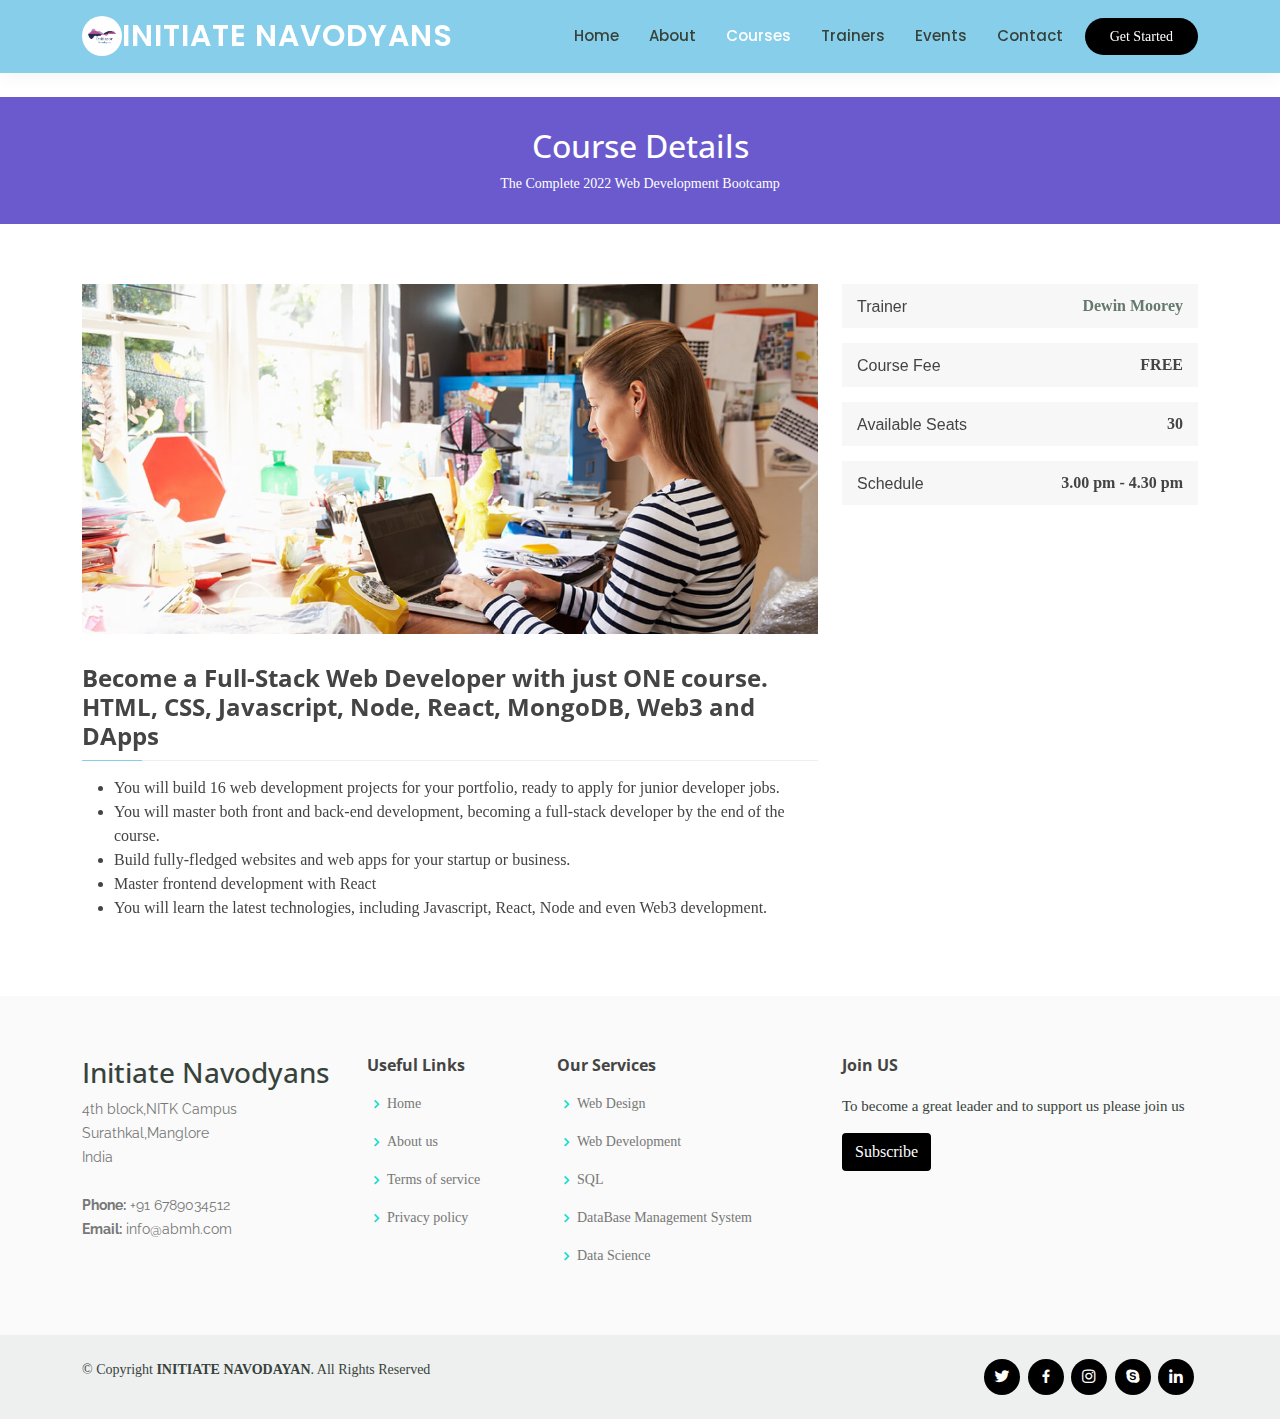
<file: course-details.html>
<!DOCTYPE html>
<html lang="en">

<head>
  <meta charset="utf-8">
  <meta content="width=device-width, initial-scale=1.0" name="viewport">

  <title>Initiate Navodyans</title>
  <meta content="" name="description">
  <meta content="" name="keywords">

  <!-- Favicons -->
  <link href="assets/img/Initiator.png" rel="icon">
  <link href="assets/img/Initiator.png" rel="apple-touch-icon">

  <!-- Google Fonts -->
  <link href="https://fonts.googleapis.com/css?family=Open+Sans:300,300i,400,400i,600,600i,700,700i|Raleway:300,300i,400,400i,500,500i,600,600i,700,700i|Poppins:300,300i,400,400i,500,500i,600,600i,700,700i" rel="stylesheet">

  <!-- Vendor CSS Files -->
  <link href="assets/vendor/animate.css/animate.min.css" rel="stylesheet">
  <link href="assets/vendor/aos/aos.css" rel="stylesheet">
  <link href="assets/vendor/bootstrap/css/bootstrap.min.css" rel="stylesheet">
  <link href="assets/vendor/bootstrap-icons/bootstrap-icons.css" rel="stylesheet">
  <link href="assets/vendor/boxicons/css/boxicons.min.css" rel="stylesheet">
  <link href="assets/vendor/remixicon/remixicon.css" rel="stylesheet">
  <link href="assets/vendor/swiper/swiper-bundle.min.css" rel="stylesheet">

  <!-- Template Main CSS File -->
  <link href="assets/css/style.css" rel="stylesheet">

 
</head>

<body>

  <header id="header" class="fixed-top">
    <div class="container d-flex align-items-center">
      <div class="logo img">
        <img src="assets\img\Initiator.png"/>
      </div>

      <h1 class="logo me-auto"><a href="index.html">Initiate Navodyans</a></h1>
      <!-- Uncomment below if you prefer to use an image logo -->
      <!-- <a href="index.html" class="logo me-auto"><img src="assets/img/logo.png" alt="" class="img-fluid"></a>-->

      <nav id="navbar" class="navbar order-last order-lg-0">
        <ul>
          <li><a href="index.html">Home</a></li>
          <li><a href="about.html">About</a></li>
          <li><a class="active" href="courses.html">Courses</a></li>
          <li><a href="trainers.html">Trainers</a></li>
          <li><a  href="events.html">Events</a></li>
          

          <li><a href="contact.html">Contact</a></li>
        </ul>
        <i class="bi bi-list mobile-nav-toggle"></i>
      </nav><!-- .navbar -->

      <a href="courses.html" class="get-started-btn">Get Started</a>

    </div>
  </header>><!-- End Header -->

  <main id="main">

    <!-- ======= Breadcrumbs ======= -->
    <div class="breadcrumbs" data-aos="fade-in">
      <div class="container">
        <h2>Course Details</h2>
        <p>The Complete 2022 Web Development Bootcamp  </p>
      </div>
    </div><!-- End Breadcrumbs -->

    <!-- ======= Cource Details Section ======= -->
    <section id="course-details" class="course-details">
      <div class="container" data-aos="fade-up">

          <div class="row">
              <div class="col-lg-8">
                  <img src="assets/img/course-details.jpg" class="img-fluid" alt="">
                  <h3>Become a Full-Stack Web Developer with just ONE course. HTML, CSS, Javascript, Node, React, MongoDB, Web3 and DApps</h3>
                  <ul>
                      <li>You will build 16 web development projects for your portfolio, ready to apply for junior developer jobs.</li>
                      <li>You will master both front and back-end development, becoming a full-stack developer by the end of the course.</li>
                      <li>Build fully-fledged websites and web apps for your startup or business.</li>
                      <li>Master frontend development with React</li>
                      <li>You will learn the latest technologies, including Javascript, React, Node and even Web3 development.</li>
                  </ul>
              </div>
              <div class="col-lg-4">

                  <div class="course-info d-flex justify-content-between align-items-center">
                      <h5>Trainer</h5>
                      <p><a href="#">Dewin Moorey</a></p>
                  </div>

                  <div class="course-info d-flex justify-content-between align-items-center">
                      <h5>Course Fee</h5>
                      <p>FREE</p>
                  </div>

                  <div class="course-info d-flex justify-content-between align-items-center">
                      <h5>Available Seats</h5>
                      <p>30</p>
                  </div>

                  <div class="course-info d-flex justify-content-between align-items-center">
                      <h5>Schedule</h5>
                      <p>3.00 pm - 4.30 pm</p>
                  </div>

              </div>
          </div>

      </div>
  </section><!-- End Cource Details Section -->

  </main><!-- End #main -->

  <!-- ======= Footer ======= -->
  <footer id="footer">

    <div class="footer-top">
      <div class="container">
        <div class="row">

          <div class="col-lg-3 col-md-6 footer-contact">
            <h3>Initiate Navodyans</h3>
            <p>
              4th block,NITK Campus<br>
              Surathkal,Manglore<br>
              India <br><br>
              <strong>Phone:</strong> +91 6789034512<br>
              <strong>Email:</strong> info@abmh.com<br>
            </p>
          </div>

          <div class="col-lg-2 col-md-6 footer-links">
            <h4>Useful Links</h4>
            <ul>
              <li><i class="bx bx-chevron-right" style="color:#11dbcf"></i> <a href="index.html">Home</a></li>
              <li><i class="bx bx-chevron-right"  style="color:#11dbcf"></i> <a href="about.html">About us</a></li>
              <li><i class="bx bx-chevron-right"  style="color:#11dbcf"></i> <a href="#">Terms of service</a></li>
              <li><i class="bx bx-chevron-right"  style="color:#11dbcf"></i> <a href="#">Privacy policy</a></li>
            </ul>
          </div>

          <div class="col-lg-3 col-md-6 footer-links">
            <h4>Our Services</h4>
            <ul>  <li><i class="bx bx-chevron-right"  style="color:#11dbcf"></i> <a href="https://medium.com/@Vincentxia77/beginners-guide-how-to-learn-web-designing-at-home-796c01b8c0c2">Web Design</a></li>
              <li><i class="bx bx-chevron-right"  style="color:#11dbcf"></i> <a href="https://developer.mozilla.org/en-US/docs/Learn">Web Development</a></li>
              <li><i class="bx bx-chevron-right"  style="color:#11dbcf"></i> <a href="https://www.w3schools.com/sql/default.asp">SQL</a></li>
              <li><i class="bx bx-chevron-right"  style="color:#11dbcf"></i> <a href="https://www.geeksforgeeks.org/introduction-of-dbms-database-management-system-set-1/">DataBase Management System</a></li>
              <li><i class="bx bx-chevron-right"  style="color:#11dbcf"></i> <a href="https://www.geeksforgeeks.org/overview-of-data-science/">Data Science</a></li>
            </ul>
          </div>

          <div class="col-lg-4 col-md-6 footer-newsletter">
            <h4>Join US</h4>
            <p>To become a great leader and to support us please join us</p>
              <a href="./forms/joinus.php" class="btn btn-block btn-outline-white" style="background-color: black ; color: white;">Subscribe</a>
          </div>

        </div>
      </div>
    </div>

    <div class="container d-md-flex py-4">

      <div class="me-md-auto text-center text-md-start">
        <div class="copyright">
          &copy; Copyright <strong><span>INITIATE NAVODAYAN</span></strong>. All Rights Reserved
        </div>
        <div class="credits">
        </div>
      </div>
      <div class="social-links text-center text-md-right pt-3 pt-md-0">
        <a href="#" class="twitter" style="background-color:black"><i class="bx bxl-twitter"></i></a>
        <a href="#" class="facebook" style="background-color:black"><i class="bx bxl-facebook"></i></a>
        <a href="#" class="instagram" style="background-color:black"><i class="bx bxl-instagram"></i></a>
        <a href="#" class="google-plus" style="background-color:black"><i class="bx bxl-skype"></i></a>
        <a href="#" class="linkedin" style="background-color:black"><i class="bx bxl-linkedin"></i></a>
      </div>
    </div>
  </footer><!-- End Footer -->

  <div id="preloader"></div>
  <a href="#" class="back-to-top d-flex align-items-center justify-content-center"><i class="bi bi-arrow-up-short"></i></a>

  <!-- Vendor JS Files -->
  <script src="assets/vendor/purecounter/purecounter.js"></script>
  <script src="assets/vendor/aos/aos.js"></script>
  <script src="assets/vendor/bootstrap/js/bootstrap.bundle.min.js"></script>
  <script src="assets/vendor/swiper/swiper-bundle.min.js"></script>
  <script src="assets/vendor/php-email-form/validate.js"></script>

  <!-- Template Main JS File -->
  <script src="assets/js/main.js"></script>

</body>

</html>
</file>
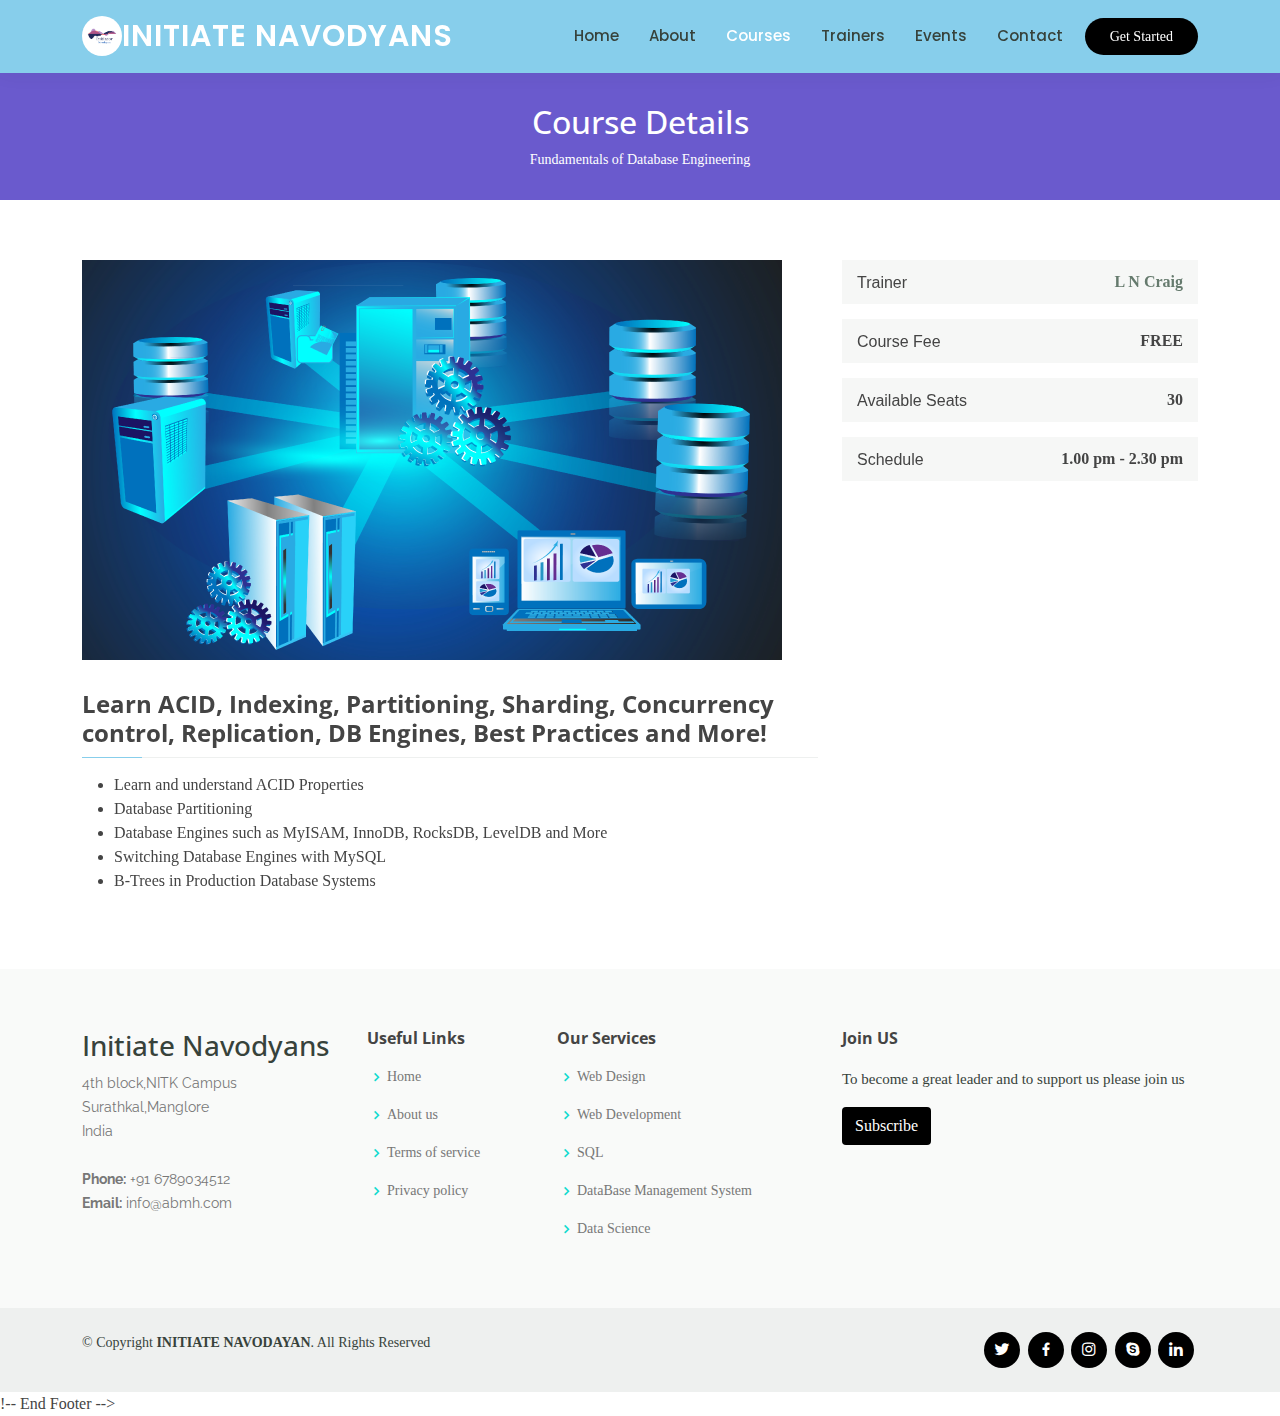
<file: course-details1.html>
<!DOCTYPE html>
<html lang="en">

<head>
  <meta charset="utf-8">
  <meta content="width=device-width, initial-scale=1.0" name="viewport">

  <title>Initiate Navodyans</title>
  <meta content="" name="description">
  <meta content="" name="keywords">

  <!-- Favicons -->
  <link href="assets/img/Initiator.png" rel="icon">
  <link href="assets/img/Initiator.png" rel="apple-touch-icon">

  <!-- Google Fonts -->
  <link href="https://fonts.googleapis.com/css?family=Open+Sans:300,300i,400,400i,600,600i,700,700i|Raleway:300,300i,400,400i,500,500i,600,600i,700,700i|Poppins:300,300i,400,400i,500,500i,600,600i,700,700i" rel="stylesheet">

  <!-- Vendor CSS Files -->
  <link href="assets/vendor/animate.css/animate.min.css" rel="stylesheet">
  <link href="assets/vendor/aos/aos.css" rel="stylesheet">
  <link href="assets/vendor/bootstrap/css/bootstrap.min.css" rel="stylesheet">
  <link href="assets/vendor/bootstrap-icons/bootstrap-icons.css" rel="stylesheet">
  <link href="assets/vendor/boxicons/css/boxicons.min.css" rel="stylesheet">
  <link href="assets/vendor/remixicon/remixicon.css" rel="stylesheet">
  <link href="assets/vendor/swiper/swiper-bundle.min.css" rel="stylesheet">

  <!-- Template Main CSS File -->
  <link href="assets/css/style.css" rel="stylesheet">

 
</head>

<body>

  <!-- ======= Header ======= -->
  <header id="header" class="fixed-top">
    <div class="container d-flex align-items-center">
      <div class="logo img">
        <img src="assets\img\Initiator.png"/>
      </div>

      <h1 class="logo me-auto"><a href="index.html">Initiate Navodyans</a></h1>
      <!-- Uncomment below if you prefer to use an image logo -->
      <!-- <a href="index.html" class="logo me-auto"><img src="assets/img/logo.png" alt="" class="img-fluid"></a>-->

      <nav id="navbar" class="navbar order-last order-lg-0">
        <ul>
          <li><a href="index.html">Home</a></li>
          <li><a href="about.html">About</a></li>
          <li><a class="active"href="courses.html">Courses</a></li>
          <li><a href="trainers.html">Trainers</a></li>
          <li><a href="events.html">Events</a></li>
          

          <li><a href="contact.html">Contact</a></li>
        </ul>
        <i class="bi bi-list mobile-nav-toggle"></i>
      </nav><!-- .navbar -->

      <a href="courses.html" class="get-started-btn">Get Started</a>

    </div>
  </header><!-- End Header -->

  <main id="main">

    <!-- ======= Breadcrumbs ======= -->
    <div class="breadcrumbs" data-aos="fade-in">
      <div class="container">
          <h2>Course Details</h2>
          <p>Fundamentals of Database Engineering </p>
      </div>
  </div><!-- End Breadcrumbs -->

    <!-- ======= Cource Details Section ======= -->
    <section id="course-details1" class="course-details">
      <div class="container" data-aos="fade-up">

          <div class="row">
              <div class="col-lg-8">
                  <img src="assets/img/database-blue.png" class="img-fluid" alt="">
                  <h3>Learn ACID, Indexing, Partitioning, Sharding, Concurrency control, Replication, DB Engines, Best Practices and More!</h3>
                  <ul>
                      <li>Learn and understand ACID Properties</li>
                      <li>Database Partitioning</li>
                      <li>Database Engines such as MyISAM, InnoDB, RocksDB, LevelDB and More</li>
                      <li>Switching Database Engines with MySQL</li>
                      <li>B-Trees in Production Database Systems</li>
                  </ul>
              </div>
              <div class="col-lg-4">

                  <div class="course-info d-flex justify-content-between align-items-center">
                      <h5>Trainer</h5>
                      <p><a href="#">L N Craig</a></p>
                  </div>

                  <div class="course-info d-flex justify-content-between align-items-center">
                      <h5>Course Fee</h5>
                      <p>FREE</p>
                  </div>

                  <div class="course-info d-flex justify-content-between align-items-center">
                      <h5>Available Seats</h5>
                      <p>30</p>
                  </div>

                  <div class="course-info d-flex justify-content-between align-items-center">
                      <h5>Schedule</h5>
                      <p>1.00 pm - 2.30 pm</p>
                  </div>

              </div>
          </div>

      </div>
  </section><!-- End Cource Details Section -->

   <!-- End Cource Details Tabs Section -->

  </main><!-- End #main -->

  <!-- ======= Footer ======= -->
  <footer id="footer">

    <div class="footer-top">
      <div class="container">
        <div class="row">

          <div class="col-lg-3 col-md-6 footer-contact">
            <h3>Initiate Navodyans</h3>
            <p>
              4th block,NITK Campus<br>
              Surathkal,Manglore<br>
              India <br><br>
              <strong>Phone:</strong> +91 6789034512<br>
              <strong>Email:</strong> info@abmh.com<br>
            </p>
          </div>

          <div class="col-lg-2 col-md-6 footer-links">
            <h4>Useful Links</h4>
            <ul>
              <li><i class="bx bx-chevron-right" style="color:#11dbcf"></i> <a href="index.html">Home</a></li>
              <li><i class="bx bx-chevron-right"  style="color:#11dbcf"></i> <a href="about.html">About us</a></li>
              <li><i class="bx bx-chevron-right"  style="color:#11dbcf"></i> <a href="#">Terms of service</a></li>
              <li><i class="bx bx-chevron-right"  style="color:#11dbcf"></i> <a href="#">Privacy policy</a></li>
            </ul>
          </div>

          <div class="col-lg-3 col-md-6 footer-links">
            <h4>Our Services</h4>
            <ul>  <li><i class="bx bx-chevron-right"  style="color:#11dbcf"></i> <a href="https://medium.com/@Vincentxia77/beginners-guide-how-to-learn-web-designing-at-home-796c01b8c0c2">Web Design</a></li>
              <li><i class="bx bx-chevron-right"  style="color:#11dbcf"></i> <a href="https://developer.mozilla.org/en-US/docs/Learn">Web Development</a></li>
              <li><i class="bx bx-chevron-right"  style="color:#11dbcf"></i> <a href="https://www.w3schools.com/sql/default.asp">SQL</a></li>
              <li><i class="bx bx-chevron-right"  style="color:#11dbcf"></i> <a href="https://www.geeksforgeeks.org/introduction-of-dbms-database-management-system-set-1/">DataBase Management System</a></li>
              <li><i class="bx bx-chevron-right"  style="color:#11dbcf"></i> <a href="https://www.geeksforgeeks.org/overview-of-data-science/">Data Science</a></li>
            </ul>
          </div>

          <div class="col-lg-4 col-md-6 footer-newsletter">
            <h4>Join US</h4>
            <p>To become a great leader and to support us please join us</p>
              <a href="./forms/joinus.php" class="btn btn-block btn-outline-white" style="background-color: black ; color: white;">Subscribe</a>
          </div>

        </div>
      </div>
    </div>

    <div class="container d-md-flex py-4">

      <div class="me-md-auto text-center text-md-start">
        <div class="copyright">
          &copy; Copyright <strong><span>INITIATE NAVODAYAN</span></strong>. All Rights Reserved
        </div>
        <div class="credits">
        </div>
      </div>
      <div class="social-links text-center text-md-right pt-3 pt-md-0">
        <a href="#" class="twitter" style="background-color:black"><i class="bx bxl-twitter"></i></a>
        <a href="#" class="facebook" style="background-color:black"><i class="bx bxl-facebook"></i></a>
        <a href="#" class="instagram" style="background-color:black"><i class="bx bxl-instagram"></i></a>
        <a href="#" class="google-plus" style="background-color:black"><i class="bx bxl-skype"></i></a>
        <a href="#" class="linkedin" style="background-color:black"><i class="bx bxl-linkedin"></i></a>
      </div>
    </div>
  </footer>!-- End Footer -->

  <div id="preloader"></div>
  <a href="#" class="back-to-top d-flex align-items-center justify-content-center"><i class="bi bi-arrow-up-short"></i></a>

  <!-- Vendor JS Files -->
  <script src="assets/vendor/purecounter/purecounter.js"></script>
  <script src="assets/vendor/aos/aos.js"></script>
  <script src="assets/vendor/bootstrap/js/bootstrap.bundle.min.js"></script>
  <script src="assets/vendor/swiper/swiper-bundle.min.js"></script>
  <script src="assets/vendor/php-email-form/validate.js"></script>

  <!-- Template Main JS File -->
  <script src="assets/js/main.js"></script>

</body>

</html>
</file>
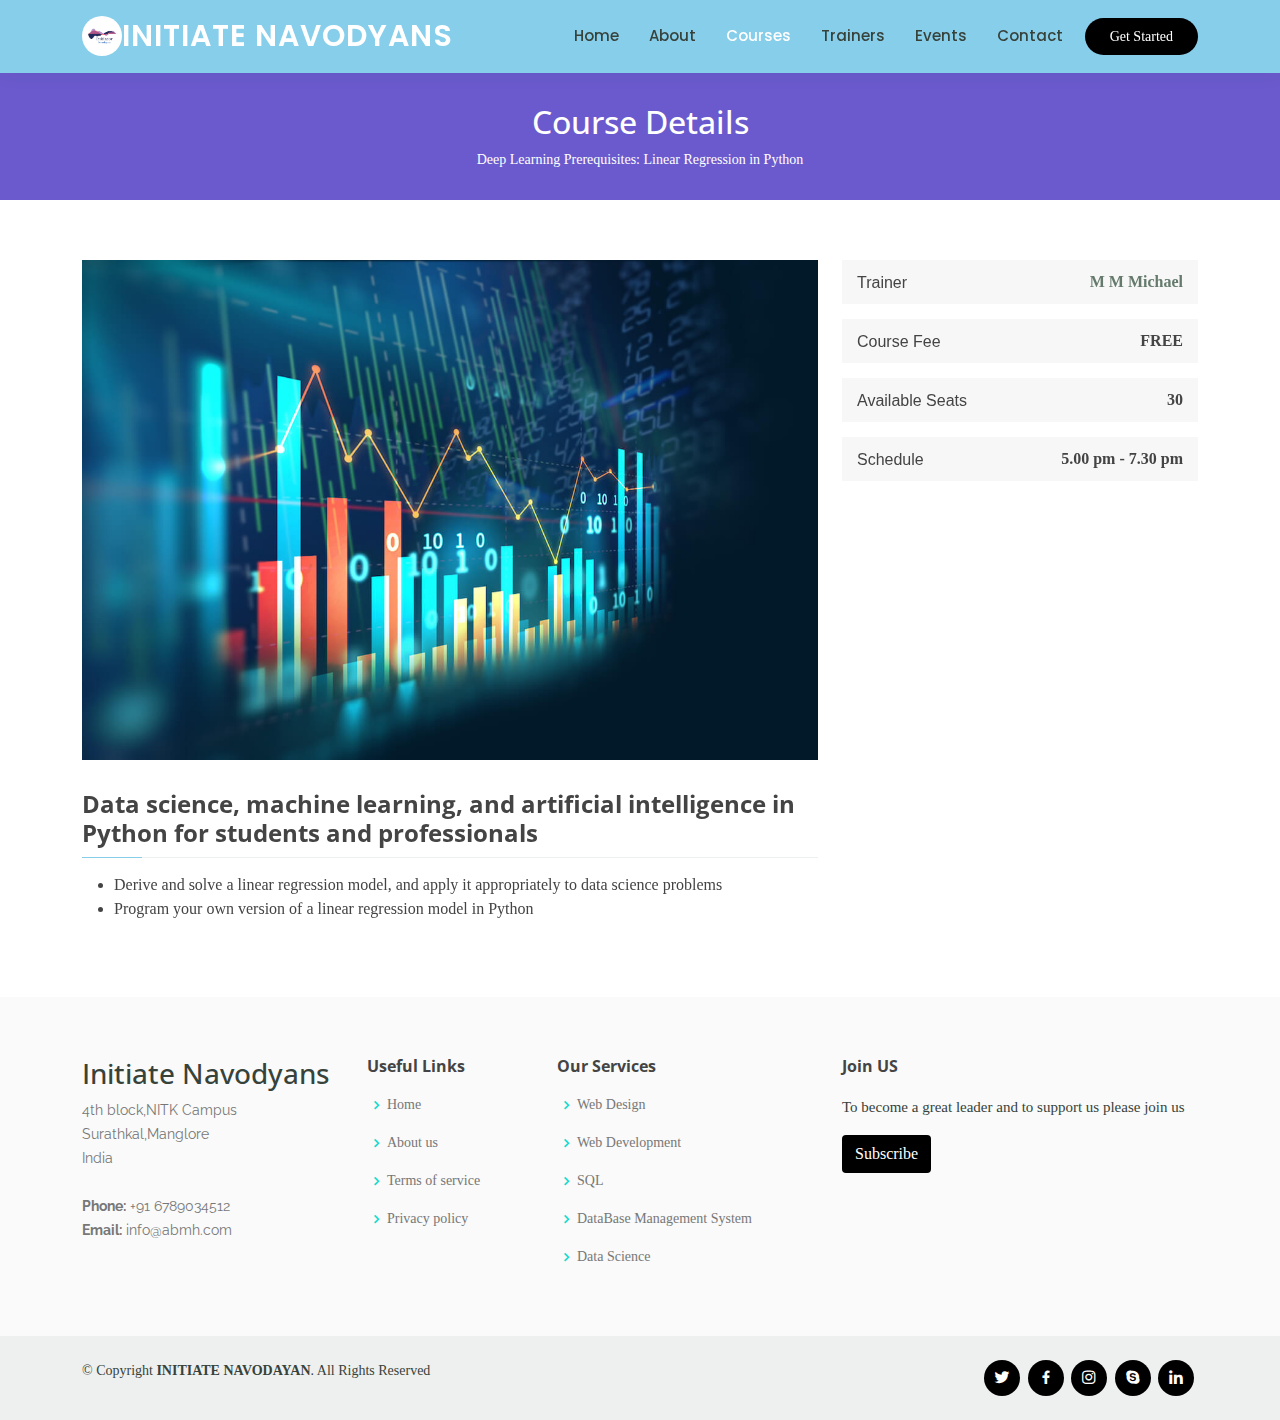
<file: course-details2.html>
<!DOCTYPE html>
<html lang="en">

<head>
  <meta charset="utf-8">
  <meta content="width=device-width, initial-scale=1.0" name="viewport">

  <title>Initiate Navodyans</title>
  <meta content="" name="description">
  <meta content="" name="keywords">

  <!-- Favicons -->
  <link href="assets/img/Initiator.png" rel="icon">
  <link href="assets/img/Initiator.png" rel="apple-touch-icon">

  <!-- Google Fonts -->
  <link href="https://fonts.googleapis.com/css?family=Open+Sans:300,300i,400,400i,600,600i,700,700i|Raleway:300,300i,400,400i,500,500i,600,600i,700,700i|Poppins:300,300i,400,400i,500,500i,600,600i,700,700i" rel="stylesheet">

  <!-- Vendor CSS Files -->
  <link href="assets/vendor/animate.css/animate.min.css" rel="stylesheet">
  <link href="assets/vendor/aos/aos.css" rel="stylesheet">
  <link href="assets/vendor/bootstrap/css/bootstrap.min.css" rel="stylesheet">
  <link href="assets/vendor/bootstrap-icons/bootstrap-icons.css" rel="stylesheet">
  <link href="assets/vendor/boxicons/css/boxicons.min.css" rel="stylesheet">
  <link href="assets/vendor/remixicon/remixicon.css" rel="stylesheet">
  <link href="assets/vendor/swiper/swiper-bundle.min.css" rel="stylesheet">

  <!-- Template Main CSS File -->
  <link href="assets/css/style.css" rel="stylesheet">

 
</head>

<body>

  <!-- ======= Header ======= -->
  <header id="header" class="fixed-top">
    <div class="container d-flex align-items-center">
      <div class="logo img">
        <img src="assets\img\Initiator.png"/>
      </div>
      <h1 class="logo me-auto"><a href="index.html">Initiate Navodyans</a></h1>
      <!-- Uncomment below if you prefer to use an image logo -->
      <!-- <a href="index.html" class="logo me-auto"><img src="assets/img/logo.png" alt="" class="img-fluid"></a>-->

      <nav id="navbar" class="navbar order-last order-lg-0">
        <ul>
          <li><a href="index.html">Home</a></li>
          <li><a href="about.html">About</a></li>
          <li><a class="active" href="courses.html">Courses</a></li>
          <li><a href="trainers.html">Trainers</a></li>
          <li><a href="events.html">Events</a></li>
          

          <li><a href="contact.html">Contact</a></li>
        </ul>
        <i class="bi bi-list mobile-nav-toggle"></i>
      </nav><!-- .navbar -->

      <a href="courses.html" class="get-started-btn">Get Started</a>

    </div>
  </header><!-- End Header -->

  <main id="main">

    <!-- ======= Breadcrumbs ======= -->
    <div class="breadcrumbs" data-aos="fade-in">
      <div class="container">
          <h2>Course Details</h2>
          <p>Deep Learning Prerequisites: Linear Regression in Python </p>
      </div>
  </div><!-- End Breadcrumbs -->

    <!-- ======= Cource Details Section ======= -->
    <section id="course-details1" class="course-details">
      <div class="container" data-aos="fade-up">

          <div class="row">
              <div class="col-lg-8">
                  <img src="assets/img/data-science.jpg" class="img-fluid" alt="">
                  <h3>Data science, machine learning, and artificial intelligence in Python for students and professionals</h3>

                  <ul>
                      <li>Derive and solve a linear regression model, and apply it appropriately to data science problems</li>
                      <li>Program your own version of a linear regression model in Python</li>

                  </ul>



              </div>
              <div class="col-lg-4">

                  <div class="course-info d-flex justify-content-between align-items-center">
                      <h5>Trainer</h5>
                      <p><a href="#">M M Michael</a></p>
                  </div>

                  <div class="course-info d-flex justify-content-between align-items-center">
                      <h5>Course Fee</h5>
                      <p>FREE</p>
                  </div>

                  <div class="course-info d-flex justify-content-between align-items-center">
                      <h5>Available Seats</h5>
                      <p>30</p>
                  </div>

                  <div class="course-info d-flex justify-content-between align-items-center">
                      <h5>Schedule</h5>
                      <p>5.00 pm - 7.30 pm</p>
                  </div>

              </div>
          </div>

      </div>
  </section>

   <!-- End Cource Details Tabs Section -->

  </main><!-- End #main -->

  <!-- ======= Footer ======= -->
  <footer id="footer">

    <div class="footer-top">
      <div class="container">
        <div class="row">

          <div class="col-lg-3 col-md-6 footer-contact">
            <h3>Initiate Navodyans</h3>
            <p>
              4th block,NITK Campus<br>
              Surathkal,Manglore<br>
              India <br><br>
              <strong>Phone:</strong> +91 6789034512<br>
              <strong>Email:</strong> info@abmh.com<br>
            </p>
          </div>

          <div class="col-lg-2 col-md-6 footer-links">
            <h4>Useful Links</h4>
            <ul>
              <li><i class="bx bx-chevron-right" style="color:#11dbcf"></i> <a href="index.html">Home</a></li>
              <li><i class="bx bx-chevron-right"  style="color:#11dbcf"></i> <a href="about.html">About us</a></li>
              <li><i class="bx bx-chevron-right"  style="color:#11dbcf"></i> <a href="TermsOfServices.txt">Terms of service</a></li>
              <li><i class="bx bx-chevron-right"  style="color:#11dbcf"></i> <a href="#">Privacy policy</a></li>
            </ul>
          </div>

          <div class="col-lg-3 col-md-6 footer-links">
            <h4>Our Services</h4>
            <ul>  <li><i class="bx bx-chevron-right"  style="color:#11dbcf"></i> <a href="https://medium.com/@Vincentxia77/beginners-guide-how-to-learn-web-designing-at-home-796c01b8c0c2">Web Design</a></li>
              <li><i class="bx bx-chevron-right"  style="color:#11dbcf"></i> <a href="https://developer.mozilla.org/en-US/docs/Learn">Web Development</a></li>
              <li><i class="bx bx-chevron-right"  style="color:#11dbcf"></i> <a href="https://www.w3schools.com/sql/default.asp">SQL</a></li>
              <li><i class="bx bx-chevron-right"  style="color:#11dbcf"></i> <a href="https://www.geeksforgeeks.org/introduction-of-dbms-database-management-system-set-1/">DataBase Management System</a></li>
              <li><i class="bx bx-chevron-right"  style="color:#11dbcf"></i> <a href="https://www.geeksforgeeks.org/overview-of-data-science/">Data Science</a></li>
            </ul>
          </div>

          <div class="col-lg-4 col-md-6 footer-newsletter">
            <h4>Join US</h4>
            <p>To become a great leader and to support us please join us</p>
              <a href="./forms/joinus.php" class="btn btn-block btn-outline-white" style="background-color: black ; color: white;">Subscribe</a>
          </div>

        </div>
      </div>
    </div>

    <div class="container d-md-flex py-4">

      <div class="me-md-auto text-center text-md-start">
        <div class="copyright">
          &copy; Copyright <strong><span>INITIATE NAVODAYAN</span></strong>. All Rights Reserved
        </div>
        <div class="credits">
        </div>
      </div>
      <div class="social-links text-center text-md-right pt-3 pt-md-0">
        <a href="#" class="twitter" style="background-color:black"><i class="bx bxl-twitter"></i></a>
        <a href="#" class="facebook" style="background-color:black"><i class="bx bxl-facebook"></i></a>
        <a href="#" class="instagram" style="background-color:black"><i class="bx bxl-instagram"></i></a>
        <a href="#" class="google-plus" style="background-color:black"><i class="bx bxl-skype"></i></a>
        <a href="#" class="linkedin" style="background-color:black"><i class="bx bxl-linkedin"></i></a>
      </div>
    </div>
  </footer><!-- End Footer -->

  <div id="preloader"></div>
  <a href="#" class="back-to-top d-flex align-items-center justify-content-center"><i class="bi bi-arrow-up-short"></i></a>

  <!-- Vendor JS Files -->
  <script src="assets/vendor/purecounter/purecounter.js"></script>
  <script src="assets/vendor/aos/aos.js"></script>
  <script src="assets/vendor/bootstrap/js/bootstrap.bundle.min.js"></script>
  <script src="assets/vendor/swiper/swiper-bundle.min.js"></script>
  <script src="assets/vendor/php-email-form/validate.js"></script>

  <!-- Template Main JS File -->
  <script src="assets/js/main.js"></script>

</body>

</html>
</file>
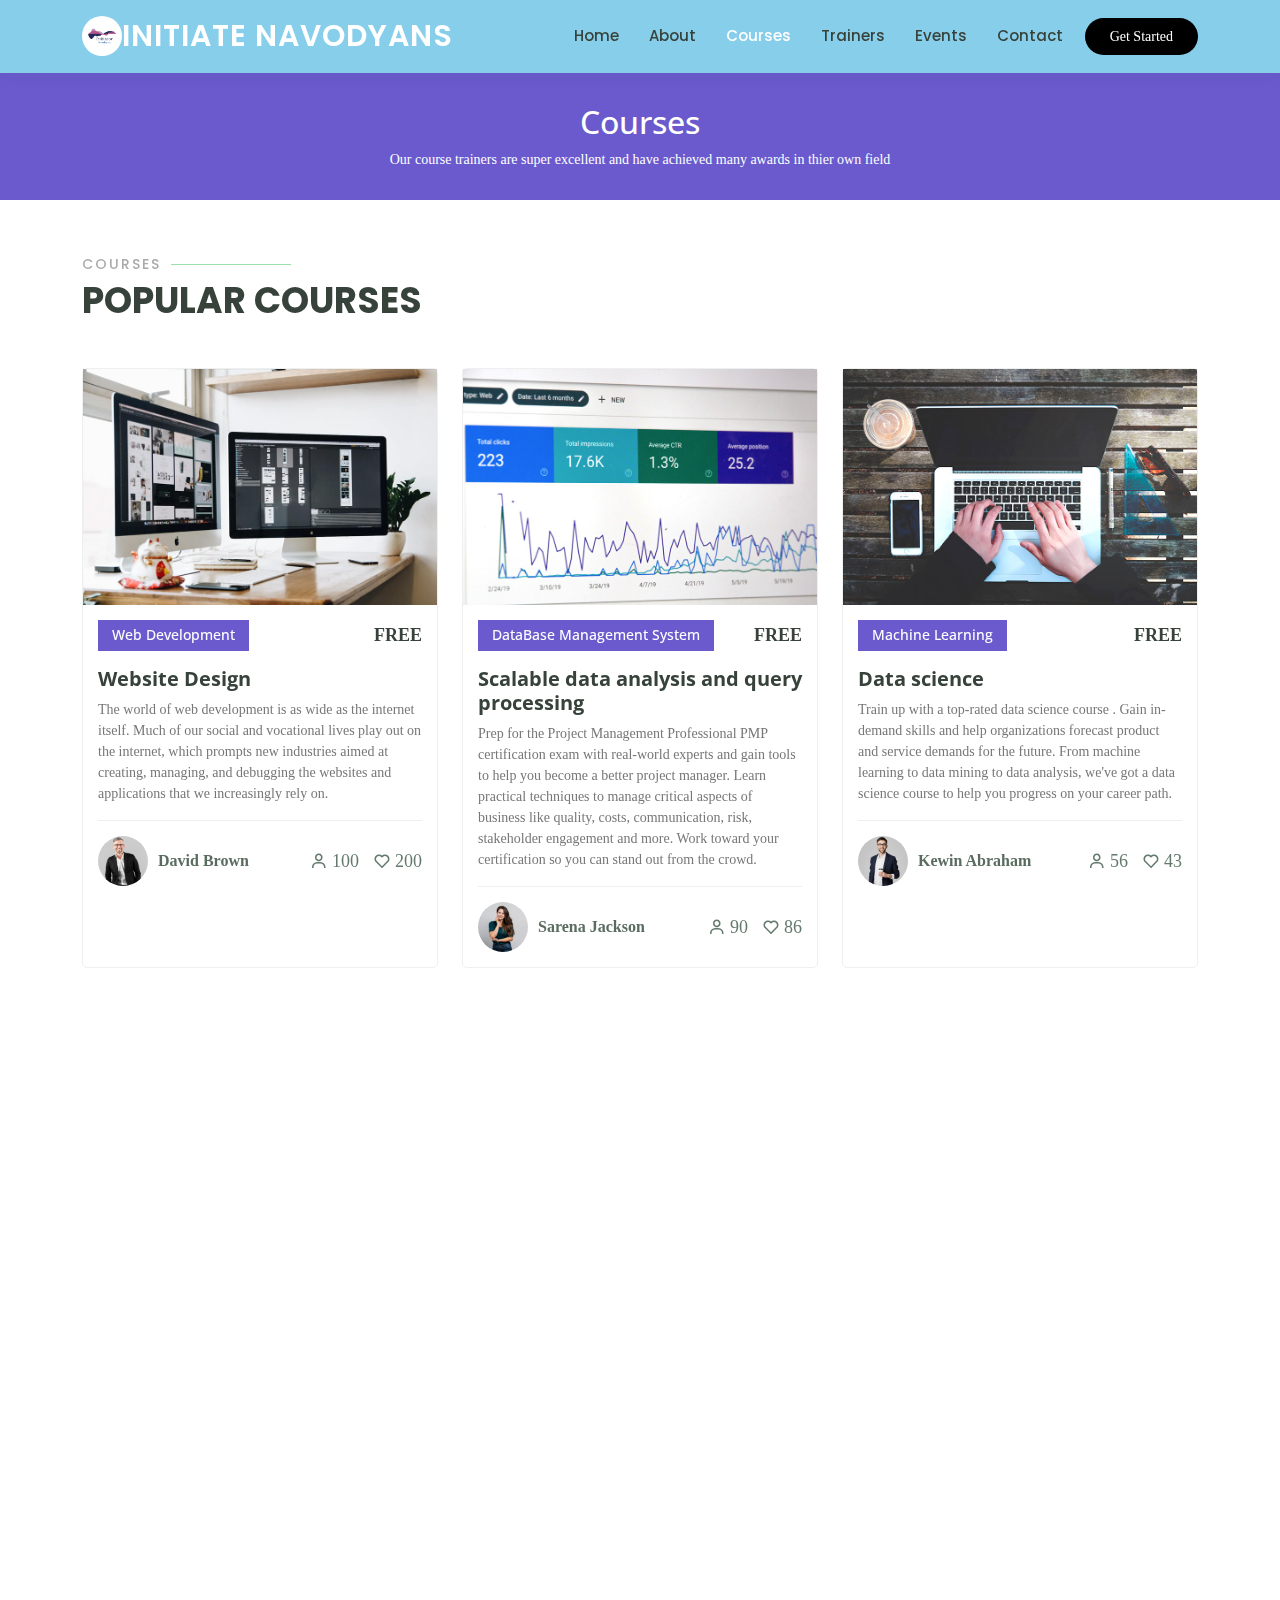
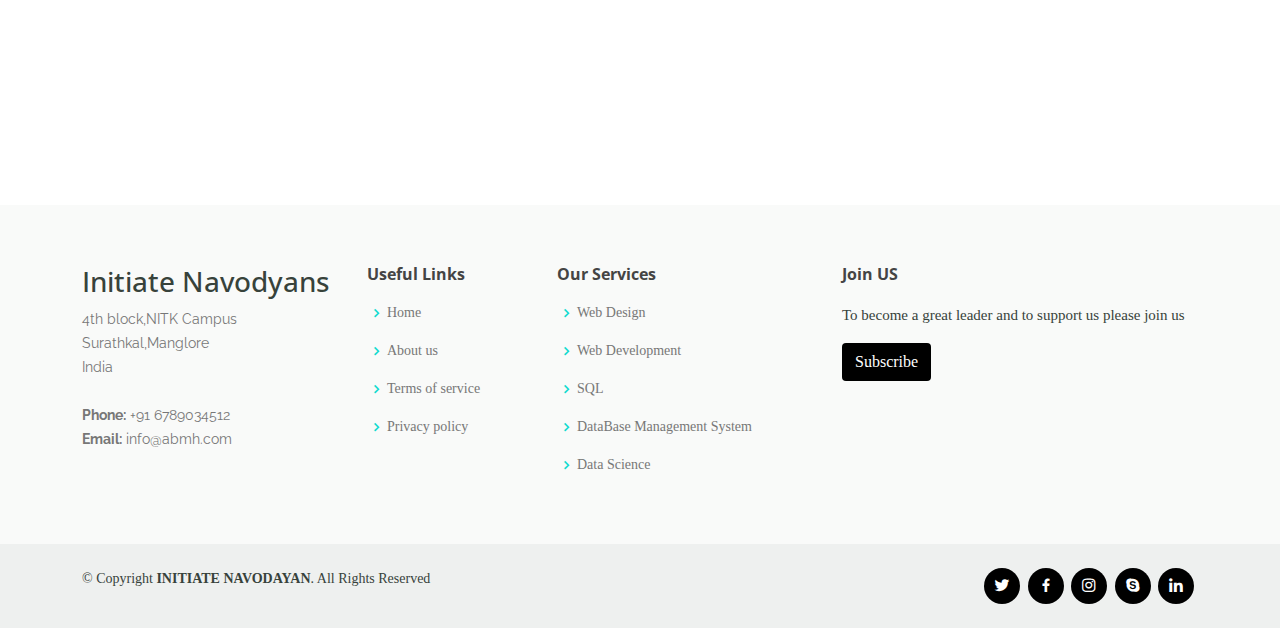
<file: courses.html>
<!DOCTYPE html>
<html lang="en">

<head>
  <meta charset="utf-8">
  <meta content="width=device-width, initial-scale=1.0" name="viewport">

  <title>Initiate Navodyans</title>
  <meta content="" name="description">
  <meta content="" name="keywords">

  <!-- Favicons -->
  <link href="assets/img/favicon.png" rel="icon">
  <link href="assets/img/apple-touch-icon.png" rel="apple-touch-icon">

  <!-- Google Fonts -->
  <link href="https://fonts.googleapis.com/css?family=Open+Sans:300,300i,400,400i,600,600i,700,700i|Raleway:300,300i,400,400i,500,500i,600,600i,700,700i|Poppins:300,300i,400,400i,500,500i,600,600i,700,700i" rel="stylesheet">

  <!-- Vendor CSS Files -->
  <link href="assets/vendor/animate.css/animate.min.css" rel="stylesheet">
  <link href="assets/vendor/aos/aos.css" rel="stylesheet">
  <link href="assets/vendor/bootstrap/css/bootstrap.min.css" rel="stylesheet">
  <link href="assets/vendor/bootstrap-icons/bootstrap-icons.css" rel="stylesheet">
  <link href="assets/vendor/boxicons/css/boxicons.min.css" rel="stylesheet">
  <link href="assets/vendor/remixicon/remixicon.css" rel="stylesheet">
  <link href="assets/vendor/swiper/swiper-bundle.min.css" rel="stylesheet">

  <!--Main CSS File -->
  <link href="assets/css/style.css" rel="stylesheet">

</head>

<body>

  <!-- ======= Header ======= -->
  <header id="header" class="fixed-top">
    <div class="container d-flex align-items-center">
      <div class="logo img">
        <img src="assets\img\Initiator.png"/>
      </div>
      <h1 class="logo me-auto"><a href="index.html">Initiate Navodyans</a></h1>
      <!-- Uncomment below if you prefer to use an image logo -->
      <!-- <a href="index.html" class="logo me-auto"><img src="assets/img/logo.png" alt="" class="img-fluid"></a>-->

      <nav id="navbar" class="navbar order-last order-lg-0">
        <ul>
          <li><a href="index.html">Home</a></li>
          <li><a href="about.html">About</a></li>
          <li><a class="active" href="courses.html">Courses</a></li>
          <li><a href="trainers.html">Trainers</a></li>
          <li><a href="events.html">Events</a></li>

          <li><a href="contact.html">Contact</a></li>
        </ul>
        <i class="bi bi-list mobile-nav-toggle"></i>
      </nav><!-- .navbar -->

      <a href="courses.html" class="get-started-btn">Get Started</a>

    </div>
  </header><!-- End Header -->

  <main id="main" data-aos="fade-in">

    <!-- ======= Breadcrumbs ======= -->
    <div class="breadcrumbs">
      <div class="container">
          <h2>Courses</h2>
          <p>Our course trainers are super excellent and have achieved many awards in thier own field </p>
      </div>
  </div><!-- End Breadcrumbs -->

    <!-- ======= Courses Section ======= -->
    <section id="popular-courses" class="courses">
      <div class="container" data-aos="fade-up">

          <div class="section-title">
              <h2>Courses</h2>
              <p>Popular Courses</p>
          </div>

          <div class="row" data-aos="zoom-in" data-aos-delay="100">

              <div class="col-lg-4 col-md-6 d-flex align-items-stretch">
                  <div class="course-item">
                      <img src="assets/img/course-1.jpg" class="img-fluid" alt="...">
                      <div class="course-content">
                          <div class="d-flex justify-content-between align-items-center mb-3">
                              <h4>Web Development</h4>
                              <p class="price">FREE</p>
                          </div>

                          <h3><a href="course-details.html">Website Design</a></h3>
                          <p>The world of web development is as wide as the internet itself. Much of our social and vocational lives play out on the internet, which prompts new industries aimed at creating, managing, and debugging the websites and
                              applications that we increasingly rely on.</p>
                          <div class="trainer d-flex justify-content-between align-items-center">
                              <div class="trainer-profile d-flex align-items-center">
                                  <img src="assets/img/trainers/trainer-1.jpg" class="img-fluid" alt="">
                                  <span>David Brown</span>
                              </div>
                              <div class="trainer-rank d-flex align-items-center">
                                  <i class="bx bx-user"></i>&nbsp;100 &nbsp;&nbsp;
                                  <i class="bx bx-heart"></i>&nbsp;200
                              </div>
                          </div>
                      </div>
                  </div>
              </div>
              <!-- End Course Item-->

              <div class="col-lg-4 col-md-6 d-flex align-items-stretch mt-4 mt-md-0">
                  <div class="course-item">
                      <img src="assets/img/course-2.jpg" class="img-fluid" alt="...">
                      <div class="course-content">
                          <div class="d-flex justify-content-between align-items-center mb-3">
                              <h4>DataBase Management System</h4>
                              <p class="price">FREE</p>
                          </div>

                          <h3><a href="course-details1.html">Scalable data analysis and query processing</a></h3>
                          <p>Prep for the Project Management Professional PMP certification exam with real-world experts and gain tools to help you become a better project manager. Learn practical techniques to manage critical aspects of business like
                              quality, costs, communication, risk, stakeholder engagement and more. Work toward your certification so you can stand out from the crowd.</p>
                          <div class="trainer d-flex justify-content-between align-items-center">
                              <div class="trainer-profile d-flex align-items-center">
                                  <img src="assets/img/trainers/trainer-2.jpg" class="img-fluid" alt="">
                                  <span>Sarena Jackson</span>
                              </div>
                              <div class="trainer-rank d-flex align-items-center">
                                  <i class="bx bx-user"></i>&nbsp;90 &nbsp;&nbsp;
                                  <i class="bx bx-heart"></i>&nbsp;86
                              </div>
                          </div>
                      </div>
                  </div>
              </div>
              <!-- End Course Item-->

              <div class="col-lg-4 col-md-6 d-flex align-items-stretch mt-4 mt-lg-0">
                  <div class="course-item">
                      <img src="assets/img/course-3.jpg" class="img-fluid" alt="...">
                      <div class="course-content">
                          <div class="d-flex justify-content-between align-items-center mb-3">
                              <h4>Machine Learning</h4>
                              <p class="price">FREE</p>
                          </div>

                          <h3><a href="course-details2.html">Data science</a></h3>
                          <p>Train up with a top-rated data science course . Gain in-demand skills and help organizations forecast product and service demands for the future. From machine learning to data mining to data analysis, we've got a data science
                              course to help you progress on your career path.</p>
                          <div class="trainer d-flex justify-content-between align-items-center">
                              <div class="trainer-profile d-flex align-items-center">
                                  <img src="assets/img/trainers/trainer-3.jpg" class="img-fluid" alt="">
                                  <span>Kewin Abraham</span>
                              </div>
                              <div class="trainer-rank d-flex align-items-center">
                                  <i class="bx bx-user"></i>&nbsp;56 &nbsp;&nbsp;
                                  <i class="bx bx-heart"></i>&nbsp;43
                              </div>
                          </div>
                      </div>
                  </div>
              </div>
              <!-- End Course Item-->

          </div>

      </div>
  </section><!-- End Popular Courses Section -->

    <!-- ======= Trainers Section ======= -->
    <section id="trainers" class="trainers">
      <div class="container" data-aos="fade-up">

          <div class="row" data-aos="zoom-in" data-aos-delay="100">
              <div class="col-lg-4 col-md-6 d-flex align-items-stretch">
                  <div class="member">
                      <img src="assets/img/trainers/trainer-1.jpg" class="img-fluid" alt="">
                      <div class="member-content">
                          <h4>David Brown</h4>
                          <span>Web Development</span>
                          <p>
                              Specializations: Data Mining, Web Services, Distributed Computing, Databases, Semantic Web
                          </p>
                          <div class="social">
                              <a href=""><i class="bi bi-twitter"></i></a>
                              <a href=""><i class="bi bi-facebook"></i></a>
                              <a href=""><i class="bi bi-instagram"></i></a>
                              <a href=""><i class="bi bi-linkedin"></i></a>
                          </div>
                      </div>
                  </div>
              </div>

              <div class="col-lg-4 col-md-6 d-flex align-items-stretch">
                  <div class="member">
                      <img src="assets/img/trainers/trainer-2.jpg" class="img-fluid" alt="">
                      <div class="member-content">
                          <h4>Sarena Jackson</h4>
                          <span>DataBase Management System </span>
                          <p>
                              Specialization: Affective Human Centered Computing, Big Data Analytics, Cognitive Hearing and Speech Science, Cloud/Edge/Fog Computing & QoS Aware Green Data Centers, IoT & Smart Building/Smart Campus/Smart City Applications, Social Network Analysis
                          </p>
                          <div class="social">
                              <a href=""><i class="bi bi-twitter"></i></a>
                              <a href=""><i class="bi bi-facebook"></i></a>
                              <a href=""><i class="bi bi-instagram"></i></a>
                              <a href=""><i class="bi bi-linkedin"></i></a>
                          </div>
                      </div>
                  </div>
              </div>

              <div class="col-lg-4 col-md-6 d-flex align-items-stretch">
                  <div class="member">
                      <img src="assets/img/trainers/trainer-3.jpg" class="img-fluid" alt="">
                      <div class="member-content">
                          <h4>Kewin Abraham</h4>
                          <span>Machine Learning</span>
                          <p>
                              Specialization: Healthcare Analytics, Natural Language Processing, Information Retrieval, Machine Learnin
                          </p>
                          <div class="social">
                              <a href=""><i class="bi bi-twitter"></i></a>
                              <a href=""><i class="bi bi-facebook"></i></a>
                              <a href=""><i class="bi bi-instagram"></i></a>
                              <a href=""><i class="bi bi-linkedin"></i></a>
                          </div>
                      </div>
                  </div>
              </div>

          </div>

      </div>
  </section><!-- End Courses Section -->

  </main><!-- End #main -->

  <!-- ======= Footer ======= -->
  <footer id="footer">

    <div class="footer-top">
      <div class="container">
        <div class="row">

          <div class="col-lg-3 col-md-6 footer-contact">
            <h3>Initiate Navodyans</h3>
            <p>
              4th block,NITK Campus<br>
              Surathkal,Manglore<br>
              India <br><br>
              <strong>Phone:</strong> +91 6789034512<br>
              <strong>Email:</strong> info@abmh.com<br>
            </p>
          </div>

          <div class="col-lg-2 col-md-6 footer-links">
            <h4>Useful Links</h4>
            <ul>
              <li><i class="bx bx-chevron-right" style="color:#11dbcf"></i> <a href="index.html">Home</a></li>
              <li><i class="bx bx-chevron-right"  style="color:#11dbcf"></i> <a href="about.html">About us</a></li>
              <li><i class="bx bx-chevron-right"  style="color:#11dbcf"></i> <a href="#">Terms of service</a></li>
              <li><i class="bx bx-chevron-right"  style="color:#11dbcf"></i> <a href="#">Privacy policy</a></li>
            </ul>
          </div>

          <div class="col-lg-3 col-md-6 footer-links">
            <h4>Our Services</h4>
            <ul>  <li><i class="bx bx-chevron-right"  style="color:#11dbcf"></i> <a href="https://medium.com/@Vincentxia77/beginners-guide-how-to-learn-web-designing-at-home-796c01b8c0c2">Web Design</a></li>
              <li><i class="bx bx-chevron-right"  style="color:#11dbcf"></i> <a href="https://developer.mozilla.org/en-US/docs/Learn">Web Development</a></li>
              <li><i class="bx bx-chevron-right"  style="color:#11dbcf"></i> <a href="https://www.w3schools.com/sql/default.asp">SQL</a></li>
              <li><i class="bx bx-chevron-right"  style="color:#11dbcf"></i> <a href="https://www.geeksforgeeks.org/introduction-of-dbms-database-management-system-set-1/">DataBase Management System</a></li>
              <li><i class="bx bx-chevron-right"  style="color:#11dbcf"></i> <a href="https://www.geeksforgeeks.org/overview-of-data-science/">Data Science</a></li>
             </ul>
          </div>

          <div class="col-lg-4 col-md-6 footer-newsletter">
            <h4>Join US</h4>
            <p>To become a great leader and to support us please join us</p>
              <a href="./forms/joinus.php" class="btn btn-block btn-outline-white" style="background-color: black ; color: white;">Subscribe</a>
          </div>

        </div>
      </div>
    </div>

    <div class="container d-md-flex py-4">

      <div class="me-md-auto text-center text-md-start">
        <div class="copyright">
          &copy; Copyright <strong><span>INITIATE NAVODAYAN</span></strong>. All Rights Reserved
        </div>
        <div class="credits">
        </div>
      </div>
      <div class="social-links text-center text-md-right pt-3 pt-md-0">
        <a href="#" class="twitter" style="background-color:black"><i class="bx bxl-twitter"></i></a>
        <a href="#" class="facebook" style="background-color:black"><i class="bx bxl-facebook"></i></a>
        <a href="#" class="instagram" style="background-color:black"><i class="bx bxl-instagram"></i></a>
        <a href="#" class="google-plus" style="background-color:black"><i class="bx bxl-skype"></i></a>
        <a href="#" class="linkedin" style="background-color:black"><i class="bx bxl-linkedin"></i></a>
      </div>
    </div>
  </footer><!-- End Footer -->

  <div id="preloader"></div>
  <a href="#" class="back-to-top d-flex align-items-center justify-content-center"><i class="bi bi-arrow-up-short"></i></a>

  <!-- Vendor JS Files -->
  <script src="assets/vendor/purecounter/purecounter.js"></script>
  <script src="assets/vendor/aos/aos.js"></script>
  <script src="assets/vendor/bootstrap/js/bootstrap.bundle.min.js"></script>
  <script src="assets/vendor/swiper/swiper-bundle.min.js"></script>
  <script src="assets/vendor/php-email-form/validate.js"></script>

  <!-- Template Main JS File -->
  <script src="assets/js/main.js"></script>

</body>

</html>
</file>
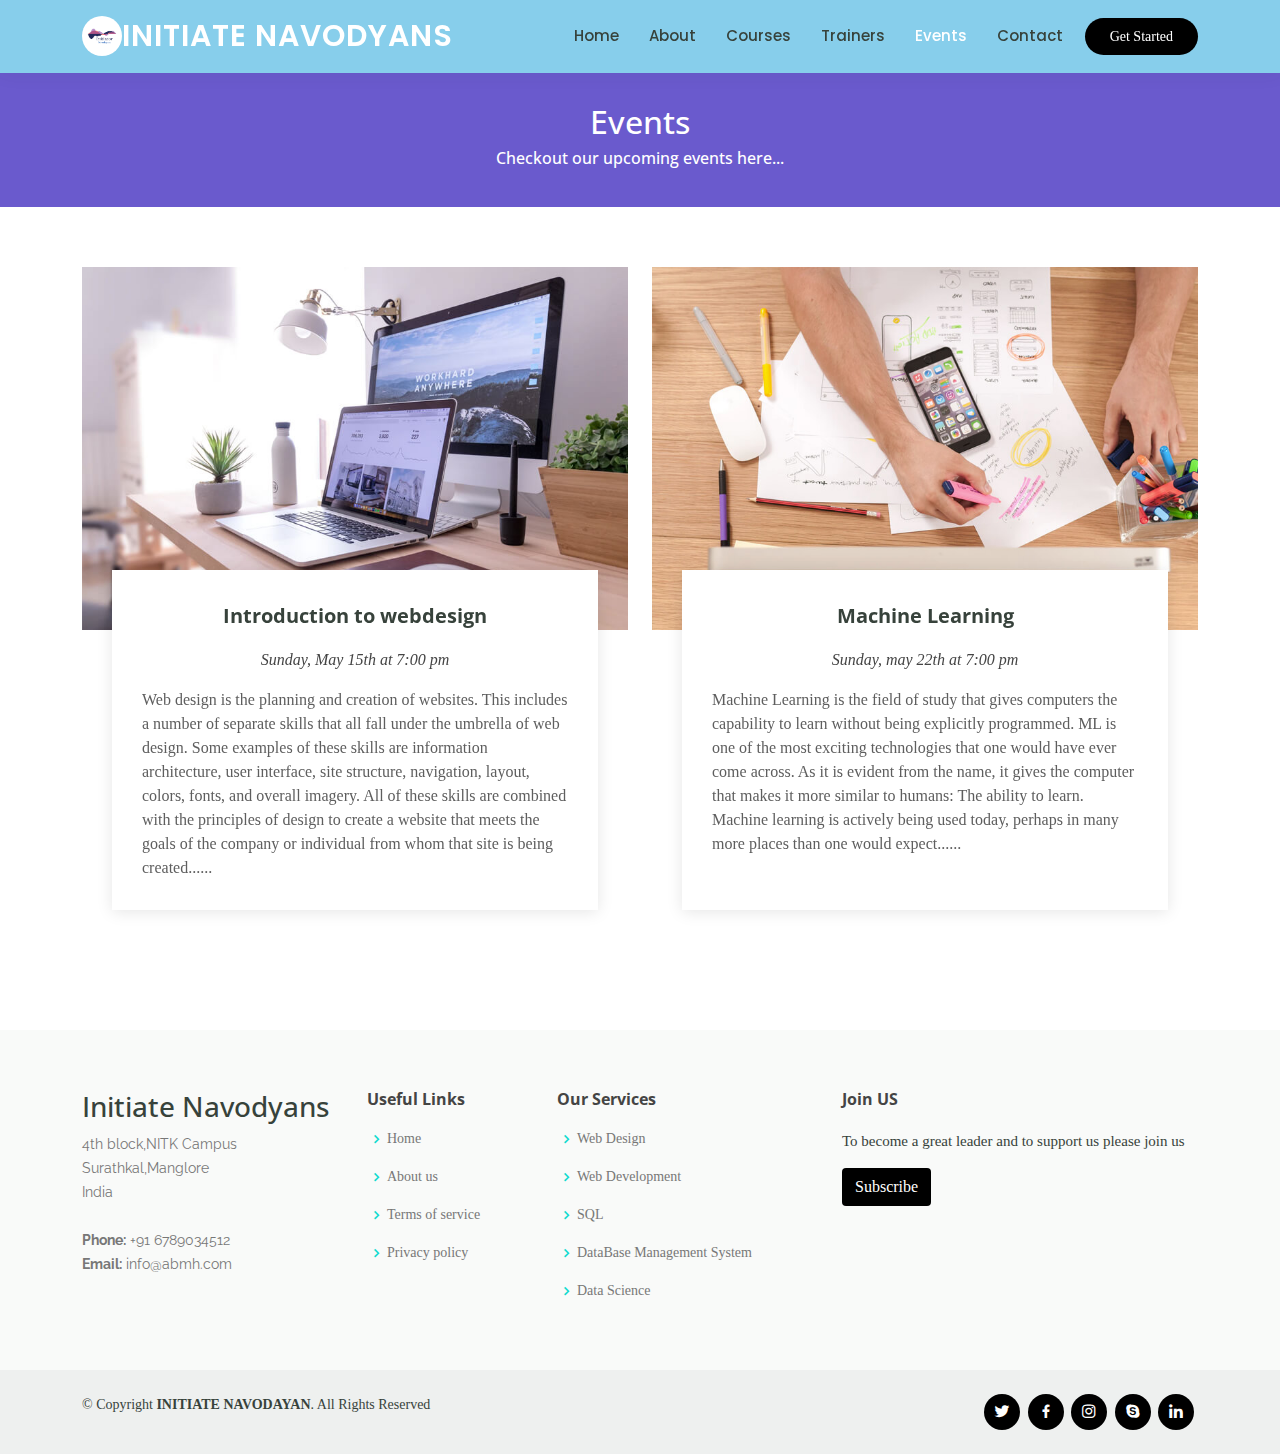
<file: events.html>
<!DOCTYPE html>
<html lang="en">

<head>
  <meta charset="utf-8">
  <meta content="width=device-width, initial-scale=1.0" name="viewport">

  <title>Initiate Navodyans</title>
  <meta content="" name="description">
  <meta content="" name="keywords">

  <!-- Favicons -->
  <link href="assets/img/Initiator.png" rel="icon">
  <link href="assets/img/Initiator.png" rel="apple-touch-icon">

  <!-- Google Fonts -->
  <link href="https://fonts.googleapis.com/css?family=Open+Sans:300,300i,400,400i,600,600i,700,700i|Raleway:300,300i,400,400i,500,500i,600,600i,700,700i|Poppins:300,300i,400,400i,500,500i,600,600i,700,700i" rel="stylesheet">

  <!-- Vendor CSS Files -->
  <link href="assets/vendor/animate.css/animate.min.css" rel="stylesheet">
  <link href="assets/vendor/aos/aos.css" rel="stylesheet">
  <link href="assets/vendor/bootstrap/css/bootstrap.min.css" rel="stylesheet">
  <link href="assets/vendor/bootstrap-icons/bootstrap-icons.css" rel="stylesheet">
  <link href="assets/vendor/boxicons/css/boxicons.min.css" rel="stylesheet">
  <link href="assets/vendor/remixicon/remixicon.css" rel="stylesheet">
  <link href="assets/vendor/swiper/swiper-bundle.min.css" rel="stylesheet">

  <!-- Template Main CSS File -->
  <link href="assets/css/style.css" rel="stylesheet">

 
</head>

<body>

  <!-- ======= Header ======= -->
  <header id="header" class="fixed-top">
    <div class="container d-flex align-items-center">
      <div class="logo img">
        <img src="assets\img\Initiator.png"/>
      </div>
      <h1 class="logo me-auto"><a href="index.html">Initiate Navodyans</a></h1>
      <!-- Uncomment below if you prefer to use an image logo -->
      <!-- <a href="index.html" class="logo me-auto"><img src="assets/img/logo.png" alt="" class="img-fluid"></a>-->

      <nav id="navbar" class="navbar order-last order-lg-0">
        <ul>
          <li><a href="index.html">Home</a></li>
          <li><a href="about.html">About</a></li>
          <li><a href="courses.html">Courses</a></li>
          <li><a href="trainers.html">Trainers</a></li>
          <li><a class="active"href="events.html">Events</a></li>
        

          <li><a href="contact.html">Contact</a></li>
        </ul>
        <i class="bi bi-list mobile-nav-toggle"></i>
      </nav><!-- .navbar -->

      <a href="courses.html" class="get-started-btn">Get Started</a>

    </div>
  </header><!-- End Header -->

  <main id="main">

    <!-- ======= Breadcrumbs ======= -->
    <div class="breadcrumbs" data-aos="fade-in">
      <div class="container">
          <h2>Events</h2>
          <h6>Checkout our upcoming events here... </h6>
      </div>
  </div><!-- End Breadcrumbs -->

    <!-- ======= Events Section ======= -->
    <section id="events" class="events">
      <div class="container" data-aos="fade-up">

          <div class="row">
              <div class="col-md-6 d-flex align-items-stretch">
                  <div class="card">
                      <div class="card-img">
                          <img src="assets/img/events-1.jpg" alt="...">
                      </div>
                      <div class="card-body">
                          <h5 class="card-title"><a href="https://www.thoughtco.com/introduction-to-web-design-3470022#:~:text=Web%20design%20is%20the%20planning%20and%20creation%20of,structure%2C%20navigation%2C%20layout%2C%20colors%2C%20fonts%2C%20and%20overall%20imagery.?msclkid=f7042f2aceae11ec92caada2fa84b799">Introduction to webdesign</a></h5>
                          <p class="fst-italic text-center">Sunday, May 15th at 7:00 pm</p>
                          <p class="card-text">Web design is the planning and creation of websites. This includes a number of separate skills that all fall under the umbrella of web design. Some examples of these skills are information architecture, user interface,
                              site structure, navigation, layout, colors, fonts, and overall imagery. All of these skills are combined with the principles of design to create a website that meets the goals of the company or individual from whom
                              that site is being created......</p>
                      </div>
                  </div>
              </div>
              <div class="col-md-6 d-flex align-items-stretch">
                  <div class="card">
                      <div class="card-img">
                          <img src="assets/img/events-2.jpg" alt="...">
                      </div>
                      <div class="card-body">
                          <h5 class="card-title"><a href="https://www.geeksforgeeks.org/machine-learning/">Machine Learning</a></h5>
                          <p class="fst-italic text-center">Sunday, may 22th at 7:00 pm</p>
                          <p class="card-text">Machine Learning is the field of study that gives computers the capability to learn without being explicitly programmed. ML is one of the most exciting technologies that one would have ever come across. As it is evident
                              from the name, it gives the computer that makes it more similar to humans: The ability to learn. Machine learning is actively being used today, perhaps in many more places than one would expect......</p>
                      </div>
                  </div>

              </div>
          </div>

      </div>
  </section><!-- End Events Section -->

  </main><!-- End #main -->

  <!-- ======= Footer ======= -->
  <footer id="footer">

    <div class="footer-top">
      <div class="container">
        <div class="row">

          <div class="col-lg-3 col-md-6 footer-contact">
            <h3>Initiate Navodyans</h3>
            <p>
              4th block,NITK Campus<br>
              Surathkal,Manglore<br>
              India <br><br>
              <strong>Phone:</strong> +91 6789034512<br>
              <strong>Email:</strong> info@abmh.com<br>
            </p>
          </div>

          <div class="col-lg-2 col-md-6 footer-links">
            <h4>Useful Links</h4>
            <ul>
              <li><i class="bx bx-chevron-right" style="color:#11dbcf"></i> <a href="index.html">Home</a></li>
              <li><i class="bx bx-chevron-right"  style="color:#11dbcf"></i> <a href="about.html">About us</a></li>
              <li><i class="bx bx-chevron-right"  style="color:#11dbcf"></i> <a href="#">Terms of service</a></li>
              <li><i class="bx bx-chevron-right"  style="color:#11dbcf"></i> <a href="#">Privacy policy</a></li>
            </ul>
          </div>

          <div class="col-lg-3 col-md-6 footer-links">
            <h4>Our Services</h4>
            <ul>
              <li><i class="bx bx-chevron-right"  style="color:#11dbcf"></i> <a href="https://medium.com/@Vincentxia77/beginners-guide-how-to-learn-web-designing-at-home-796c01b8c0c2">Web Design</a></li>
              <li><i class="bx bx-chevron-right"  style="color:#11dbcf"></i> <a href="https://developer.mozilla.org/en-US/docs/Learn">Web Development</a></li>
              <li><i class="bx bx-chevron-right"  style="color:#11dbcf"></i> <a href="https://www.w3schools.com/sql/default.asp">SQL</a></li>
              <li><i class="bx bx-chevron-right"  style="color:#11dbcf"></i> <a href="https://www.geeksforgeeks.org/introduction-of-dbms-database-management-system-set-1/">DataBase Management System</a></li>
              <li><i class="bx bx-chevron-right"  style="color:#11dbcf"></i> <a href="https://www.geeksforgeeks.org/overview-of-data-science/">Data Science</a></li>
             </ul>
          </div>

          <div class="col-lg-4 col-md-6 footer-newsletter">
            <h4>Join US</h4>
            <p>To become a great leader and to support us please join us</p>
              <a href="./forms/joinus.php" class="btn btn-block btn-outline-white" style="background-color: black ; color: white;">Subscribe</a>
          </div>

        </div>
      </div>
    </div>

    <div class="container d-md-flex py-4">

      <div class="me-md-auto text-center text-md-start">
        <div class="copyright">
          &copy; Copyright <strong><span>INITIATE NAVODAYAN</span></strong>. All Rights Reserved
        </div>
        <div class="credits">
        </div>
      </div>
      <div class="social-links text-center text-md-right pt-3 pt-md-0">
        <a href="#" class="twitter" style="background-color:black"><i class="bx bxl-twitter"></i></a>
        <a href="#" class="facebook" style="background-color:black"><i class="bx bxl-facebook"></i></a>
        <a href="#" class="instagram" style="background-color:black"><i class="bx bxl-instagram"></i></a>
        <a href="#" class="google-plus" style="background-color:black"><i class="bx bxl-skype"></i></a>
        <a href="#" class="linkedin" style="background-color:black"><i class="bx bxl-linkedin"></i></a>
      </div>
    </div>
  </footer<!-- End Footer -->

  <div id="preloader"></div>
  <a href="#" class="back-to-top d-flex align-items-center justify-content-center"><i class="bi bi-arrow-up-short"></i></a>

  <!-- Vendor JS Files -->
  <script src="assets/vendor/purecounter/purecounter.js"></script>
  <script src="assets/vendor/aos/aos.js"></script>
  <script src="assets/vendor/bootstrap/js/bootstrap.bundle.min.js"></script>
  <script src="assets/vendor/swiper/swiper-bundle.min.js"></script>
  <script src="assets/vendor/php-email-form/validate.js"></script>

  <!-- Template Main JS File -->
  <script src="assets/js/main.js"></script>

</body>

</html>
</file>
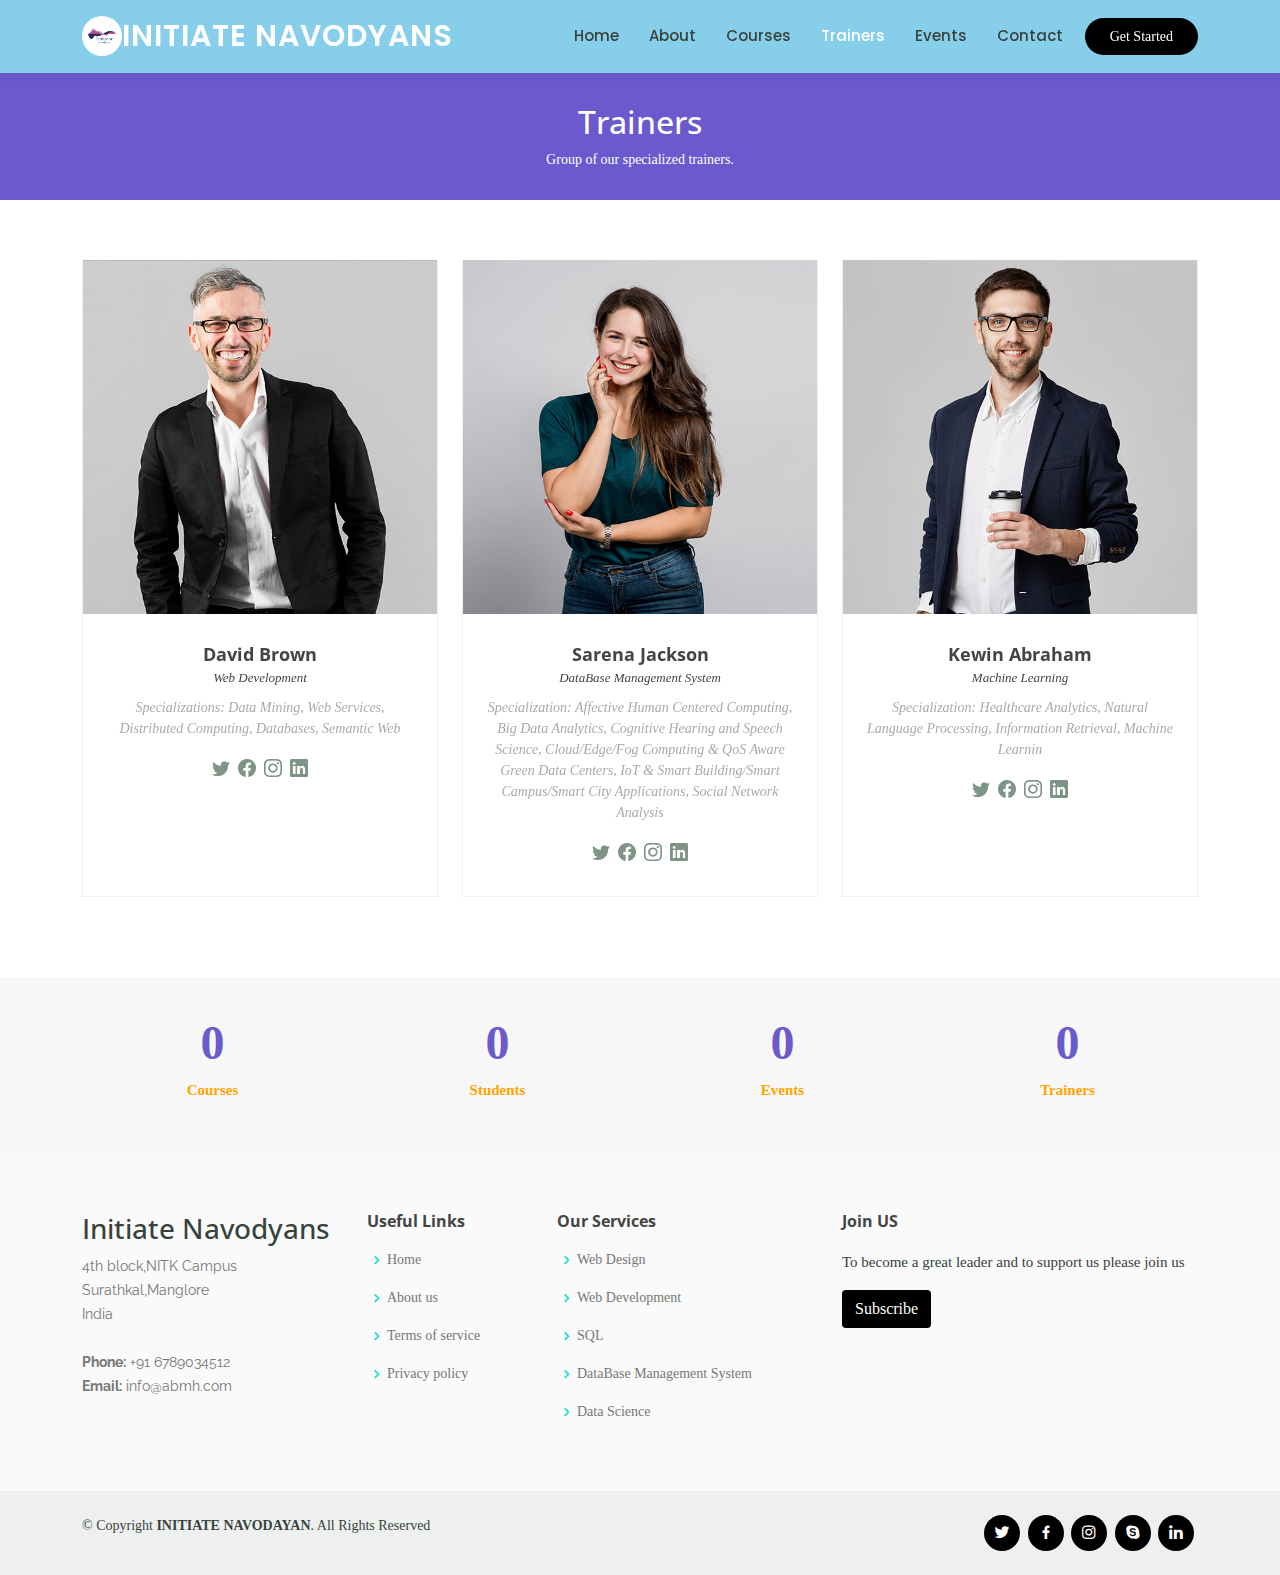
<file: trainers.html>
<!DOCTYPE html>
<html lang="en">

<head>
  <meta charset="utf-8">
  <meta content="width=device-width, initial-scale=1.0" name="viewport">

  <title>Initiate Navodyans</title>
  <meta content="" name="description">
  <meta content="" name="keywords">

  <!-- Favicons -->
  <link href="assets/img/Initiator.png" rel="icon">
  <link href="assets/img/Initiator.png" rel="apple-touch-icon">

  <!-- Google Fonts -->
  <link href="https://fonts.googleapis.com/css?family=Open+Sans:300,300i,400,400i,600,600i,700,700i|Raleway:300,300i,400,400i,500,500i,600,600i,700,700i|Poppins:300,300i,400,400i,500,500i,600,600i,700,700i" rel="stylesheet">

  <!-- Vendor CSS Files -->
  <link href="assets/vendor/animate.css/animate.min.css" rel="stylesheet">
  <link href="assets/vendor/aos/aos.css" rel="stylesheet">
  <link href="assets/vendor/bootstrap/css/bootstrap.min.css" rel="stylesheet">
  <link href="assets/vendor/bootstrap-icons/bootstrap-icons.css" rel="stylesheet">
  <link href="assets/vendor/boxicons/css/boxicons.min.css" rel="stylesheet">
  <link href="assets/vendor/remixicon/remixicon.css" rel="stylesheet">
  <link href="assets/vendor/swiper/swiper-bundle.min.css" rel="stylesheet">

  <!-- Template Main CSS File -->
  <link href="assets/css/style.css" rel="stylesheet">

 
</head>

<body>

  <!-- ======= Header ======= -->
  <header id="header" class="fixed-top">
    <div class="container d-flex align-items-center">
      <div class="logo img">
        <img src="assets\img\Initiator.png"/>
      </div>
      <h1 class="logo me-auto"><a href="index.html">Initiate Navodyans</a></h1>
      <!-- Uncomment below if you prefer to use an image logo -->
      <!-- <a href="index.html" class="logo me-auto"><img src="assets/img/logo.png" alt="" class="img-fluid"></a>-->

      <nav id="navbar" class="navbar order-last order-lg-0">
        <ul>
          <li><a href="index.html">Home</a></li>
          <li><a href="about.html">About</a></li>
          <li><a href="courses.html">Courses</a></li>
          <li><a class="active" href="trainers.html">Trainers</a></li>
          <li><a href="events.html">Events</a></li>
        

          <li><a href="contact.html">Contact</a></li>
        </ul>
        <i class="bi bi-list mobile-nav-toggle"></i>
      </nav><!-- .navbar -->

      <a href="courses.html" class="get-started-btn">Get Started</a>

    </div>
  </header><!-- End Header -->

  <main id="main" data-aos="fade-in">

    <!-- ======= Breadcrumbs ======= -->
    <div class="breadcrumbs">
      <div class="container">
        <h2>Trainers</h2>
        <p>Group of our specialized trainers.</p>
    </div>
    </div><!-- End Breadcrumbs -->

    <!-- ======= Trainers Section ======= -->
    <section id="trainers" class="trainers">
      <div class="container" data-aos="fade-up">

          <div class="row" data-aos="zoom-in" data-aos-delay="100">
              <div class="col-lg-4 col-md-6 d-flex align-items-stretch">
                  <div class="member">
                      <img src="assets/img/trainers/trainer-1.jpg" class="img-fluid" alt="">
                      <div class="member-content">
                          <h4>David Brown</h4>
                          <span>Web Development</span>
                          <p>
                              Specializations: Data Mining, Web Services, Distributed Computing, Databases, Semantic Web
                          </p>
                          <div class="social">
                              <a href=""><i class="bi bi-twitter"></i></a>
                              <a href=""><i class="bi bi-facebook"></i></a>
                              <a href=""><i class="bi bi-instagram"></i></a>
                              <a href=""><i class="bi bi-linkedin"></i></a>
                          </div>
                      </div>
                  </div>
              </div>

              <div class="col-lg-4 col-md-6 d-flex align-items-stretch">
                  <div class="member">
                      <img src="assets/img/trainers/trainer-2.jpg" class="img-fluid" alt="">
                      <div class="member-content">
                          <h4>Sarena Jackson</h4>
                          <span>DataBase Management System </span>
                          <p>
                              Specialization: Affective Human Centered Computing, Big Data Analytics, Cognitive Hearing and Speech Science, Cloud/Edge/Fog Computing & QoS Aware Green Data Centers, IoT & Smart Building/Smart Campus/Smart City Applications, Social Network Analysis
                          </p>
                          <div class="social">
                              <a href=""><i class="bi bi-twitter"></i></a>
                              <a href=""><i class="bi bi-facebook"></i></a>
                              <a href=""><i class="bi bi-instagram"></i></a>
                              <a href=""><i class="bi bi-linkedin"></i></a>
                          </div>
                      </div>
                  </div>
              </div>

              <div class="col-lg-4 col-md-6 d-flex align-items-stretch">
                  <div class="member">
                      <img src="assets/img/trainers/trainer-3.jpg" class="img-fluid" alt="">
                      <div class="member-content">
                          <h4>Kewin Abraham</h4>
                          <span>Machine Learning</span>
                          <p>
                              Specialization: Healthcare Analytics, Natural Language Processing, Information Retrieval, Machine Learnin
                          </p>
                          <div class="social">
                              <a href=""><i class="bi bi-twitter"></i></a>
                              <a href=""><i class="bi bi-facebook"></i></a>
                              <a href=""><i class="bi bi-instagram"></i></a>
                              <a href=""><i class="bi bi-linkedin"></i></a>
                          </div>
                      </div>
                  </div>
              </div>

          </div>

      </div>
  </section><!-- End Trainers Section -->

  </main><!-- End #main -->

  <!-- ======= Counts Section ======= -->

  <section id="counts" class="counts section-bg">
    <div class="container">

      <div class="row counters">

        <div class="col-lg-3 col-6 text-center">
          <span data-purecounter-start="0" data-purecounter-end="34" data-purecounter-duration="1" class="purecounter"></span>
          <p style="color:orange">Courses</p>
        </div>

        <div class="col-lg-3 col-6 text-center">
          <span data-purecounter-start="0" data-purecounter-end="895" data-purecounter-duration="1" class="purecounter"></span>
          <p style="color:orange">Students</p>
        </div>

        

        <div class="col-lg-3 col-6 text-center">
          <span data-purecounter-start="0" data-purecounter-end="18" data-purecounter-duration="1" class="purecounter"></span>
          <p style="color:orange">Events</p>
        </div>

        <div class="col-lg-3 col-6 text-center">
          <span data-purecounter-start="0" data-purecounter-end="4" data-purecounter-duration="1" class="purecounter"></span>
          <p style="color:orange">Trainers</p>
        </div>

      </div>

    </div>
  </section> <!-- End Counts Section -->

  <!-- ======= Footer ======= -->
  <footer id="footer">

    <div class="footer-top">
      <div class="container">
        <div class="row">

          <div class="col-lg-3 col-md-6 footer-contact">
            <h3>Initiate Navodyans</h3>
            <p>
              4th block,NITK Campus<br>
              Surathkal,Manglore<br>
              India <br><br>
              <strong>Phone:</strong> +91 6789034512<br>
              <strong>Email:</strong> info@abmh.com<br>
            </p>
          </div>

          <div class="col-lg-2 col-md-6 footer-links">
            <h4>Useful Links</h4>
            <ul>
              <li><i class="bx bx-chevron-right" style="color:#11dbcf"></i> <a href="index.html">Home</a></li>
              <li><i class="bx bx-chevron-right"  style="color:#11dbcf"></i> <a href="about.html">About us</a></li>
              <li><i class="bx bx-chevron-right"  style="color:#11dbcf"></i> <a href="#">Terms of service</a></li>
              <li><i class="bx bx-chevron-right"  style="color:#11dbcf"></i> <a href="#">Privacy policy</a></li>
            </ul>
          </div>

          <div class="col-lg-3 col-md-6 footer-links">
            <h4>Our Services</h4>
            <ul>
              <li><i class="bx bx-chevron-right"  style="color:#11dbcf"></i> <a href="https://medium.com/@Vincentxia77/beginners-guide-how-to-learn-web-designing-at-home-796c01b8c0c2">Web Design</a></li>
              <li><i class="bx bx-chevron-right"  style="color:#11dbcf"></i> <a href="https://developer.mozilla.org/en-US/docs/Learn">Web Development</a></li>
              <li><i class="bx bx-chevron-right"  style="color:#11dbcf"></i> <a href="https://www.w3schools.com/sql/default.asp">SQL</a></li>
              <li><i class="bx bx-chevron-right"  style="color:#11dbcf"></i> <a href="https://www.geeksforgeeks.org/introduction-of-dbms-database-management-system-set-1/">DataBase Management System</a></li>
              <li><i class="bx bx-chevron-right"  style="color:#11dbcf"></i> <a href="https://www.geeksforgeeks.org/overview-of-data-science/">Data Science</a></li>
            </ul>
          </div>

          <div class="col-lg-4 col-md-6 footer-newsletter">
            <h4>Join US</h4>
            <p>To become a great leader and to support us please join us</p>
              <a href="./forms/joinus.php" class="btn btn-block btn-outline-white" style="background-color: black ; color: white;">Subscribe</a>
          </div>

        </div>
      </div>
    </div>

    <div class="container d-md-flex py-4">

      <div class="me-md-auto text-center text-md-start">
        <div class="copyright">
          &copy; Copyright <strong><span>INITIATE NAVODAYAN</span></strong>. All Rights Reserved
        </div>
        <div class="credits">
        </div>
      </div>
      <div class="social-links text-center text-md-right pt-3 pt-md-0">
        <a href="#" class="twitter" style="background-color:black"><i class="bx bxl-twitter"></i></a>
        <a href="#" class="facebook" style="background-color:black"><i class="bx bxl-facebook"></i></a>
        <a href="#" class="instagram" style="background-color:black"><i class="bx bxl-instagram"></i></a>
        <a href="#" class="google-plus" style="background-color:black"><i class="bx bxl-skype"></i></a>
        <a href="#" class="linkedin" style="background-color:black"><i class="bx bxl-linkedin"></i></a>
      </div>
    </div>
  </footer><!-- End Footer -->

  <div id="preloader"></div>
  <a href="#" class="back-to-top d-flex align-items-center justify-content-center"><i class="bi bi-arrow-up-short"></i></a>

  <!-- Vendor JS Files -->
  <script src="assets/vendor/purecounter/purecounter.js"></script>
  <script src="assets/vendor/aos/aos.js"></script>
  <script src="assets/vendor/bootstrap/js/bootstrap.bundle.min.js"></script>
  <script src="assets/vendor/swiper/swiper-bundle.min.js"></script>
  <script src="assets/vendor/php-email-form/validate.js"></script>

  <!-- Template Main JS File -->
  <script src="assets/js/main.js"></script>

</body>

</html>
</file>
<file: assets/css/style.css>
/**
* Template Name: Mentor - v4.7.0
* Template URL: https://bootstrapmade.com/mentor-free-education-bootstrap-theme/
* Author: BootstrapMade.com
* License: https://bootstrapmade.com/license/
*/

/*--------------------------------------------------------------
# General
--------------------------------------------------------------*/
body {
  font-family: Cambria, Cochin, Georgia, Times, 'Times New Roman', serif;
  color: #444444;
}

a {
  color: #5fcf80;
  text-decoration: none;
}

a:hover {
  color:slateblue;
  text-decoration: none;
}

h1, h2, h3, h4, h5, h6 {
  font-family: -apple-system, BlinkMacSystemFont, 'Segoe UI', Roboto, Oxygen, Ubuntu, Cantarell, 'Open Sans', 'Helvetica Neue', sans-serif;
}

/*--------------------------------------------------------------
# Back to top button
--------------------------------------------------------------*/
.back-to-top {
  position: fixed;
  visibility: hidden;
  opacity: 0;
  right: 15px;
  bottom: 15px;
  z-index: 996;
  background: black;
  width: 40px;
  height: 40px;
  border-radius: 50px;
  transition: all 0.4s;
}
.back-to-top i {
  font-size: 28px;
  color: whitesmoke;
  line-height: 0;
}
.back-to-top:hover {
  background: skyblue;
  color:blueviolet;
}
.back-to-top.active {
  visibility: visible;
  opacity: 1;
}

/*--------------------------------------------------------------
# Preloader
--------------------------------------------------------------*/
#preloader {
  position: fixed;
  top: 0;
  left: 0;
  right: 0;
  bottom: 0;
  z-index: 9999;
  overflow: hidden;
  background: #fff;
}

#preloader:before {
  content: "";
  position: fixed;
  top: calc(50% - 30px);
  left: calc(50% - 30px);
  border: 6px solid slateblue;
  border-top-color: #fff;
  border-bottom-color: #fff;
  border-radius: 50%;
  width: 60px;
  height: 60px;
  -webkit-animation: animate-preloader 1s linear infinite;
  animation: animate-preloader 1s linear infinite;
}

@-webkit-keyframes animate-preloader {
  0% {
    transform: rotate(0deg);
  }
  100% {
    transform: rotate(360deg);
  }
}

@keyframes animate-preloader {
  0% {
    transform: rotate(0deg);
  }
  100% {
    transform: rotate(360deg);
  }
}
/*--------------------------------------------------------------
# Disable aos animation delay on mobile devices
--------------------------------------------------------------*/
@media screen and (max-width: 768px) {
  [data-aos-delay] {
    transition-delay: 0 !important;
  }
}
/*--------------------------------------------------------------
# Header
--------------------------------------------------------------*/
#header {
  background:skyblue;
  transition: all 0.5s;
  z-index: 997;
  padding: 15px 0;
  box-shadow: 0px 0 18px rgba(55, 66, 59, 0.08);
}
#header .logo {
  font-size: 30px;
  margin: 0;
  padding: 0;
  line-height: 1;
  font-weight: 600;
  letter-spacing: 1px;
  text-transform: uppercase;
  font-family: "Poppins", sans-serif;
}
#header .logo a {
  color:white;
}
#header .logo img {
  max-height: 40px;
  border-radius: 90%;
}

/**
* Get Startet Button 
*/
.get-started-btn {
  margin-left: 22px;
  background-color:black;
  color: white;
  border-radius: 50px;
  padding: 8px 25px;
  white-space: nowrap;
  transition: 0.3s;
  font-size: 14px;
  display: inline-block;
}
.get-started-btn:hover {
  color: #fff;
}
@media (max-width: 768px) {
  .get-started-btn {
    margin: 0 15px 0 0;
    padding: 6px 18px;
  }
}

/*--------------------------------------------------------------
# Navigation Menu
--------------------------------------------------------------*/
/**
* Desktop Navigation 
*/
.navbar {
  padding: 0;
}
.navbar ul {
  margin: 0;
  padding:0;
  display: flex;
  list-style: none;
  align-items: center;
}
.navbar li {
  
  position: relative;
}
.navbar a, .navbar a:focus {
  display: flex;
  align-items: center;
  justify-content: space-between;
  padding: 10px 0 10px 30px;
  font-family: "Poppins", sans-serif;
  font-size: 15px;
  font-weight: 500;
  color: #37423b;
  white-space: nowrap;
  transition: 0.3s;
}
.navbar a i, .navbar a:focus i {
  font-size: 12px;
  line-height: 0;
  margin-left: 5px;
}
.navbar a:hover, .navbar .active, .navbar .active:focus, .navbar li:hover > a {
  color:white;
}

/**
* Mobile Navigation 
*/
.mobile-nav-toggle {
  color:whitesmoke;
  font-size: 28px;
  cursor: pointer;
  display: none;
  line-height: 0;
  transition: 0.5s;
}
.mobile-nav-toggle.bi-x {
  color: #fff;
}

@media (max-width: 991px) {
  .mobile-nav-toggle {
    display: block;
  }

  .navbar ul {
    display: none;
  }
}
.navbar-mobile {
  position: fixed;
  overflow: hidden;
  top: 0;
  right: 0;
  left: 0;
  bottom: 0;
  background: rgba(32, 38, 34, 0.9);
  transition: 0.3s;
  z-index: 999;
}
.navbar-mobile .mobile-nav-toggle {
  position: absolute;
  top: 15px;
  right: 15px;
}
.navbar-mobile ul {
  display: block;
  position: absolute;
  top: 55px;
  right: 15px;
  bottom: 15px;
  left: 15px;
  padding: 10px 0;
  border-radius: 6px;
  background-color: #fff;
  overflow-y: auto;
  transition: 0.3s;
}
.navbar-mobile a, .navbar-mobile a:focus {
  padding: 10px 20px;
  font-size: 15px;
  color: #37423b;
}
.navbar-mobile a:hover, .navbar-mobile .active, .navbar-mobile li:hover > a {
  color: slateblue;
}
.navbar-mobile .getstarted, .navbar-mobile .getstarted:focus {
  margin: 15px;
}


/*--------------------------------------------------------------
# Hero Section
--------------------------------------------------------------*/
#hero {
  width: 100%;
  height: 100vh;
  background: url("https://sp-ao.shortpixel.ai/client/to_auto,q_lossless,ret_img,w_800/https://www.workskills.org.au/wp-content/uploads/2017/08/mentoring.jpg") top center;
  background-size: cover;
  position: relative;
}
#hero:before {
  content: "";
  background: rgba(0, 0, 0, 0.4);
  position: absolute;
  bottom: 0;
  top: 0;
  left: 0;
  right: 0;
}
#hero .container {
  padding-top: 72px;
}
@media (max-width: 992px) {
  #hero .container {
    padding-top: 62px;
  }
}
#hero h1 {
  margin: 0;
  font-size: 48px;
  font-weight: 700;
  line-height: 56px;
  color: #fff;
  font-family: "Poppins", sans-serif;
}
#hero h2 {
  color: #eee;
  margin: 10px 0 0 0;
  font-size: 24px;
}
#hero .btn-get-started {
  font-family: "Raleway", sans-serif;
  font-weight: 500;
  font-size: 15px;
  letter-spacing: 1px;
  display: inline-block;
  padding: 10px 35px;
  border-radius: 50px;
  transition: 0.5s;
  margin-top: 30px;
  border: 2px solid #fff;
  color: #fff;
}
#hero .btn-get-started:hover {
  background:skyblue;
  border: 2px solid  white;
}
@media (min-width: 1024px) {
  #hero {
    background-attachment: fixed;
  }
}
@media (max-width: 768px) {
  #hero {
    height: 100vh;
  }
  #hero h1 {
    font-size: 28px;
    line-height: 36px;
  }
  #hero h2 {
    font-size: 18px;
    line-height: 24px;
  }
}

/*--------------------------------------------------------------
# Sections General
--------------------------------------------------------------*/
section {
  padding: 60px 0;
  overflow: hidden;
}

.section-bg {
  background-color: #f6f7f6;
}

.section-title {
  padding-bottom: 40px;
}
.section-title h2 {
  font-size: 14px;
  font-weight: 500;
  padding: 0;
  line-height: 1px;
  margin: 0 0 5px 0;
  letter-spacing: 2px;
  text-transform: uppercase;
  color: #aaaaaa;
  font-family: "Poppins", sans-serif;
}
.section-title h2::after {
  content: "";
  width: 120px;
  height: 1px;
  display: inline-block;
  background: #9ae1af;
  margin: 4px 10px;
}
.section-title p {
  margin: 0;
  margin: 0;
  font-size: 36px;
  font-weight: 700;
  text-transform: uppercase;
  font-family: "Poppins", sans-serif;
  color: #37423b;
}

.breadcrumbs {
  margin-top: 73px;
  text-align: center;
  background: slateblue;
  padding: 30px 0;
  color: #fff;
}
@media (max-width: 992px) {
  .breadcrumbs {
    margin-top: 63px;
  }
}
.breadcrumbs h2 {
  font-size: 32px;
  font-weight: 500;
}
.breadcrumbs p {
  font-size: 14px;
  margin-bottom: 0;
}

/*--------------------------------------------------------------
# About
--------------------------------------------------------------*/
.about .content h3 {
  font-weight: 600;
  font-size: 26px;
}
.about .content ul {
  list-style: none;
  padding: 0;
}
.about .content ul li {
  padding-bottom: 10px;
}
.about .content ul i {
  font-size: 20px;
  padding-right: 4px;
  color: skyblue;
}
.about .content .learn-more-btn {
  background: #5fcf80;
  color: #fff;
  border-radius: 50px;
  padding: 8px 25px 9px 25px;
  white-space: nowrap;
  transition: 0.3s;
  font-size: 14px;
  display: inline-block;
}
.about .content .learn-more-btn:hover {
  background: #3ac162;
  color: #fff;
}
@media (max-width: 768px) {
  .about .content .learn-more-btn {
    margin: 0 48px 0 0;
    padding: 6px 18px;
  }
}

/*--------------------------------------------------------------
# Counts
--------------------------------------------------------------*/
.counts {
  padding: 30px 0;
}
.counts .counters span {
  font-size: 48px;
  display: block;
  color: slateblue;
  font-weight: 700;
}
.counts .counters p {
  padding: 0;
  margin: 0 0 20px 0;
  font-family:Georgia, 'Times New Roman', Times, serif;
  font-size: 15px;
  font-weight: 600;
  color: orange;
}

/*--------------------------------------------------------------
# Why Us
--------------------------------------------------------------*/
.why-us .content {
  padding: 30px;
  background: slateblue;
  border-radius: 4px;
  color: #fff;
}
.why-us .content h3 {
  font-weight: 700;
  font-size: 34px;
  margin-bottom: 30px;
}
.why-us .content p {
  margin-bottom: 30px;
}
.why-us .content .more-btn {
  display: inline-block;
  background: rgba(255, 255, 255, 0.2);
  padding: 6px 30px 8px 30px;
  color: #fff;
  border-radius: 50px;
  transition: all ease-in-out 0.4s;
}
.why-us .content .more-btn i {
  font-size: 14px;
}
.why-us .content .more-btn:hover {
  color:blueviolet;
  background: #fff;
}
.why-us .icon-boxes .icon-box {
  text-align: center;
  background: #fff;
  padding: 40px 30px;
  width: 100%;
  border: 1px solid #eef0ef;
}
.why-us .icon-boxes .icon-box i {
  font-size: 32px;
  padding: 18px;
  color: slateblue;
  margin-bottom: 30px;
  background: #ecf9f0;
  border-radius: 50px;
}
.why-us .icon-boxes .icon-box h4 {
  font-size: 20px;
  font-weight: 700;
  margin: 0 0 30px 0;
}
.why-us .icon-boxes .icon-box p {
  font-size: 15px;
  color: #848484;
}

/*--------------------------------------------------------------
# Features
--------------------------------------------------------------*/
.features {
  padding-top: 0px;
}
.features .icon-box {
  display: flex;
  align-items: center;
  padding: 20px;
  transition: 0.3s;
  border: 1px solid #eef0ef;
}
.features .icon-box i {
  font-size: 32px;
  padding-right: 10px;
  line-height: 1;
}
.features .icon-box h3 {
  font-weight: 700;
  margin: 0;
  padding: 0;
  line-height: 1;
  font-size: 16px;
}
.features .icon-box h3 a {
  color: #37423b;
  transition: 0.3s;
}
.features .icon-box:hover {
  border-color: skyblue;
}
.features .icon-box:hover h3 a {
  color: blue;
}

/*--------------------------------------------------------------
# Courses
--------------------------------------------------------------*/
.courses .course-item {
  border-radius: 5px;
  border: 1px solid #eef0ef;
}
.courses .course-content {
  padding: 15px;
}
.courses .course-content h3 {
  font-weight: 700;
  font-size: 20px;
}
.courses .course-content h3 a {
  color: #37423b;
  transition: 0.3s;
}
.courses .course-content h3 a:hover {
  color: skyblue;
}
.courses .course-content p {
  font-size: 14px;
  color: #777777;
}
.courses .course-content h4 {
  font-size: 14px;
  background: slateblue;
  padding: 7px 14px;
  color: #fff;
  margin: 0;
}
.courses .course-content .price {
  margin: 0;
  font-weight: 700;
  font-size: 18px;
  color: #37423b;
}
.courses .trainer {
  padding-top: 15px;
  border-top: 1px solid #eef0ef;
}
.courses .trainer .trainer-profile img {
  max-width: 50px;
  border-radius: 50px;
}
.courses .trainer .trainer-profile span {
  padding-left: 10px;
  font-weight: 600;
  font-size: 16px;
  color: #5a6c60;
}
.courses .trainer .trainer-rank {
  font-size: 18px;
  color: #657a6d;
}

/*--------------------------------------------------------------
# Trainers
--------------------------------------------------------------*/
.trainers .member {
  text-align: center;
  margin-bottom: 20px;
  background: #fff;
  border: 1px solid #eef0ef;
}
.trainers .member img {
  margin: -1px -1px 30px -1px;
}
.trainers .member .member-content {
  padding: 0 20px 30px 20px;
}
.trainers .member h4 {
  font-weight: 700;
  margin-bottom: 2px;
  font-size: 18px;
}
.trainers .member span {
  font-style: italic;
  display: block;
  font-size: 13px;
}
.trainers .member p {
  padding-top: 10px;
  font-size: 14px;
  font-style: italic;
  color: #aaaaaa;
}
.trainers .member .social {
  margin-top: 15px;
}
.trainers .member .social a {
  color: #7e9486;
  transition: 0.3s;
}
.trainers .member .social a:hover {
  color: slateblue;
}
.trainers .member .social i {
  font-size: 18px;
  margin: 0 2px;
}

/*--------------------------------------------------------------
# Testimonials
--------------------------------------------------------------*/
.testimonials .testimonial-wrap {
  padding-left: 50px;
}
.testimonials .testimonials-carousel, .testimonials .testimonials-slider {
  overflow: hidden;
}
.testimonials .testimonial-item {
  box-sizing: content-box;
  padding: 30px 30px 30px 60px;
  margin: 30px 15px;
  min-height: 200px;
  border: 1px solid #eef0ef;
  position: relative;
  background: #fff;
}
.testimonials .testimonial-item .testimonial-img {
  width: 90px;
  border-radius: 10px;
  border: 6px solid #fff;
  position: absolute;
  left: -45px;
}
.testimonials .testimonial-item h3 {
  font-size: 18px;
  font-weight: bold;
  margin: 10px 0 5px 0;
  color: #111;
}
.testimonials .testimonial-item h4 {
  font-size: 14px;
  color: #999;
  margin: 0;
}
.testimonials .testimonial-item .quote-icon-left, .testimonials .testimonial-item .quote-icon-right {
  color: #c1ecce;
  font-size: 26px;
}
.testimonials .testimonial-item .quote-icon-left {
  display: inline-block;
  left: -5px;
  position: relative;
  color: skyblue;
}
.testimonials .testimonial-item .quote-icon-right {
  display: inline-block;
  right: -5px;
  position: relative;
  top: 10px;
  color: skyblue;
}
.testimonials .testimonial-item p {
  margin: 15px auto 15px auto;
}
.testimonials .swiper-pagination {
  margin-top: 20px;
  position: relative;
}
.testimonials .swiper-pagination .swiper-pagination-bullet {
  width: 12px;
  height: 12px;
  background-color: #fff;
  opacity: 1;
  border: 1px solid skyblue;
}
.testimonials .swiper-pagination .swiper-pagination-bullet-active {
  background-color: skyblue;
}
@media (max-width: 767px) {
  .testimonials .testimonial-wrap {
    padding-left: 0;
  }
  .testimonials .testimonials-carousel, .testimonials .testimonials-slider {
    overflow: hidden;
  }
  .testimonials .testimonial-item {
    padding: 30px;
    margin: 15px;
  }
  .testimonials .testimonial-item .testimonial-img {
    position: static;
    left: auto;
  }
}

/*--------------------------------------------------------------
# Course Details
--------------------------------------------------------------*/
.course-details h3 {
  font-size: 24px;
  margin: 30px 0 15px 0;
  font-weight: 700;
  position: relative;
  padding-bottom: 10px;
}
.course-details h3:before {
  content: "";
  position: absolute;
  display: block;
  width: 100%;
  height: 1px;
  background: #eef0ef;
  bottom: 0;
  left: 0;
}
.course-details h3:after {
  content: "";
  position: absolute;
  display: block;
  width: 60px;
  height: 1px;
  background:skyblue;
  bottom: 0;
  left: 0;
}
.course-details .course-info {
  background: #f6f7f6;
  padding: 10px 15px;
  margin-bottom: 15px;
}
.course-details .course-info h5 {
  font-weight: 400;
  font-size: 16px;
  margin: 0;
  font-family: 'Gill Sans', 'Gill Sans MT', Calibri, 'Trebuchet MS', sans-serif;
}
.course-details .course-info p {
  margin: 0;
  font-weight: 600;
}
.course-details .course-info a {
  color: #657a6d;
}

/*--------------------------------------------------------------
# Course Details Tabs
--------------------------------------------------------------*/
.cource-details-tabs {
  overflow: hidden;
  padding-top: 0;
}
.cource-details-tabs .nav-tabs {
  border: 0;
}
.cource-details-tabs .nav-link {
  border: 0;
  padding: 12px 15px 12px 0;
  transition: 0.3s;
  color: #37423b;
  border-radius: 0;
  border-right: 2px solid #e2e7e4;
  font-weight: 600;
  font-size: 15px;
}
.cource-details-tabs .nav-link:hover {
  color: orange;
}
.cource-details-tabs .nav-link.active {
  color: skyblue;
  border-color: skyblue;
}
.cource-details-tabs .tab-pane.active {
  -webkit-animation: fadeIn 0.5s ease-out;
  animation: fadeIn 0.5s ease-out;
}
.cource-details-tabs .details h3 {
  font-size: 26px;
  font-weight: 600;
  margin-bottom: 20px;
  color: #37423b;
}
.cource-details-tabs .details p {
  color: #777777;
}
.cource-details-tabs .details p:last-child {
  margin-bottom: 0;
}
@media (max-width: 992px) {
  .cource-details-tabs .nav-link {
    border: 0;
    padding: 15px;
  }
  .cource-details-tabs .nav-link.active {
    color: #fff;
    background: skyblue;
  }
}

/*--------------------------------------------------------------
# Events
--------------------------------------------------------------*/
.events .card {
  border: 0;
  padding: 0 30px;
  margin-bottom: 60px;
  position: relative;
}
.events .card-img {
  width: calc(100% + 60px);
  margin-left: -30px;
  overflow: hidden;
  z-index: 9;
  border-radius: 0;
}
.events .card-img img {
  max-width: 100%;
  transition: all 0.3s ease-in-out;
}
.events .card-body {
  z-index: 10;
  background: #fff;
  border-top: 4px solid #fff;
  padding: 30px;
  box-shadow: 0px 2px 15px rgba(0, 0, 0, 0.1);
  margin-top: -60px;
  transition: 0.3s;
}
.events .card-title {
  font-weight: 700;
  text-align: center;
  margin-bottom: 20px;
}
.events .card-title a {
  color: #37423b;
  transition: 0.3s;
}
.events .card-text {
  color: #5e5e5e;
}
.events .read-more a {
  color: #777777;
  text-transform: uppercase;
  font-weight: 600;
  font-size: 12px;
  transition: 0.3s;
}
.events .read-more a:hover {
  color:plum;
}
.events .card:hover img {
  transform: scale(1.1);
}
.events .card:hover .card-body {
  border-color:skyblue;
}
.events .card:hover .card-body .card-title a {
  color: skyblue;
}

/*--------------------------------------------------------------
# Pricing
--------------------------------------------------------------*/
.pricing .box {
  padding: 20px;
  background: #fff;
  text-align: center;
  border: 1px solid #eef0ef;
  border-radius: 0;
  position: relative;
  overflow: hidden;
}
.pricing h3 {
  font-weight: 400;
  margin: -20px -20px 20px -20px;
  padding: 20px 15px;
  font-size: 16px;
  font-weight: 600;
  color: #777777;
  background: skyblue;
}
.pricing h4 {
  font-size: 36px;
  color: blueviolet;
  font-weight: 600;
  font-family: "Poppins", sans-serif;
  margin-bottom: 20px;
}
.pricing h4 sup {
  font-size: 20px;
  top: -15px;
  left: -3px;
}
.pricing h4 span {
  color: #bababa;
  font-size: 16px;
  font-weight: 300;
}
.pricing ul {
  padding: 0;
  list-style: none;
  color: #444444;
  text-align: center;
  line-height: 20px;
  font-size: 14px;
}
.pricing ul li {
  padding-bottom: 16px;
}
.pricing ul i {
  color: blueviolet;
  font-size: 18px;
  padding-right: 4px;
}
.pricing ul .na {
  color: #ccc;
  text-decoration: line-through;
}
.pricing .btn-wrap {
  margin: 20px -20px -20px -20px;
  padding: 20px 15px;
  background: #f8f8f8;
  text-align: center;
}
.pricing .btn-buy {
  background:blueviolet;
  display: inline-block;
  padding: 8px 35px;
  border-radius: 50px;
  color: #fff;
  transition: none;
  font-size: 14px;
  font-weight: 400;
  font-family: "Raleway", sans-serif;
  font-weight: 600;
  transition: 0.3s;
}
.pricing .btn-buy:hover {
  background: blueviolet;
}
.pricing .featured h3 {
  color: #fff;
  background: blueviolet;
}
.pricing .advanced {
  width: 200px;
  position: absolute;
  top: 18px;
  right: -68px;
  transform: rotate(45deg);
  z-index: 1;
  font-size: 14px;
  padding: 1px 0 3px 0;
  background: blueviolet;
  color: #fff;
}

/*--------------------------------------------------------------
# Contact
--------------------------------------------------------------*/
.contact {
  padding-top: 5px;
}
.contact .info {
  width: 100%;
  background: #fff;
}
.contact .info i {
  font-size: 20px;
  color: blueviolet;
  float: left;
  width: 44px;
  height: 44px;
  background: #ecf9f0;
  display: flex;
  justify-content: center;
  align-items: center;
  border-radius: 50px;
  transition: all 0.3s ease-in-out;
}
.contact .info h4 {
  padding: 0 0 0 60px;
  font-size: 22px;
  font-weight: 600;
  margin-bottom: 5px;
  color: #37423b;
}
.contact .info p {
  padding: 0 0 0 60px;
  margin-bottom: 0;
  font-size: 14px;
  color: #657a6d;
}
.contact .info .email, .contact .info .phone {
  margin-top: 40px;
}
.contact .info .email:hover i, .contact .info .address:hover i, .contact .info .phone:hover i {
  background: blueviolet;
  color: #fff;
}
.contact .php-email-form {
  width: 100%;
  background: #fff;
}
.contact .php-email-form .form-group {
  padding-bottom: 8px;
}
.contact .php-email-form .error-message {
  display: none;
  color: #fff;
  background: #ed3c0d;
  text-align: left;
  padding: 15px;
  font-weight: 600;
}
.contact .php-email-form .error-message br + br {
  margin-top: 25px;
}
.contact .php-email-form .sent-message {
  display: none;
  color: #fff;
  background: blueviolet;
  text-align: center;
  padding: 15px;
  font-weight: 600;
}
.contact .php-email-form .loading {
  display: none;
  background: #fff;
  text-align: center;
  padding: 15px;
}
.contact .php-email-form .loading:before {
  content: "";
  display: inline-block;
  border-radius: 50%;
  width: 24px;
  height: 24px;
  margin: 0 10px -6px 0;
  border: 3px solid blueviolet;
  border-top-color: #eee;
  -webkit-animation: animate-loading 1s linear infinite;
  animation: animate-loading 1s linear infinite;
}
.contact .php-email-form input, .contact .php-email-form textarea {
  border-radius: 4px;
  box-shadow: none;
  font-size: 14px;
}
.contact .php-email-form input:focus, .contact .php-email-form textarea:focus {
  border-color: skyblue;
}
.contact .php-email-form input {
  height: 44px;
}
.contact .php-email-form textarea {
  padding: 10px 12px;
}
.contact .php-email-form button[type=submit] {
  background: blueviolet;
  border: 0;
  padding: 10px 35px;
  color: #fff;
  transition: 0.4s;
  border-radius: 50px;
}
.contact .php-email-form button[type=submit]:hover {
  background: blueviolet;
}
@-webkit-keyframes animate-loading {
  0% {
    transform: rotate(0deg);
  }
  100% {
    transform: rotate(360deg);
  }
}
@keyframes animate-loading {
  0% {
    transform: rotate(0deg);
  }
  100% {
    transform: rotate(360deg);
  }
}

/*--------------------------------------------------------------
# JOIN US
--------------------------------------------------------------*/
.joinus {
  padding-top: 15px;
}
.joinus .info {
  width: 100%;
  background: #fff;
}
.joinus .info i {
  font-size: 20px;
  color: blueviolet;
  float: left;
  width: 44px;
  height: 44px;
  background: #ecf9f0;
  display: flex;
  justify-content: center;
  align-items: center;
  border-radius: 50px;
  transition: all 0.3s ease-in-out;
}
.joinus .info h4 {
  padding: 0 0 0 60px;
  font-size: 22px;
  font-weight: 600;
  margin-bottom: 5px;
  color: #37423b;
}
.joinus .info p {
  padding: 0 0 0 60px;
  margin-bottom: 0;
  font-size: 14px;
  color: #657a6d;
}
.joinus .info .email, .joinus .info .phone {
  margin-top: 40px;
}
.joinus .info .email:hover i, .joinus .info .address:hover i, .joinus .info .phone:hover i {
  background: blueviolet;
  color: #fff;
}
.joinus .php-email-form {
  width: 100%;
  background: #fff;
}
.joinus .php-email-form .form-group {
  padding-bottom: 8px;
}
.joinus .php-email-form .error-message {
  display: none;
  color: #fff;
  background: #ed3c0d;
  text-align: left;
  padding: 15px;
  font-weight: 600;
}
.joinus .php-email-form .error-message br + br {
  margin-top: 25px;
}
.joinus .php-email-form .sent-message {
  display: none;
  color: #fff;
  background: blueviolet;
  text-align: center;
  padding: 15px;
  font-weight: 600;
}
.joinus .php-email-form .loading {
  display: none;
  background: #fff;
  text-align: center;
  padding: 15px;
}
.joinus .php-email-form .loading:before {
  content: "";
  display: inline-block;
  border-radius: 50%;
  width: 24px;
  height: 24px;
  margin: 0 10px -6px 0;
  border: 3px solid blueviolet;
  border-top-color: #eee;
  -webkit-animation: animate-loading 1s linear infinite;
  animation: animate-loading 1s linear infinite;
}
.joinus .php-email-form input, .joinus .php-email-form textarea {
  border-radius: 4px;
  box-shadow: none;
  font-size: 14px;
}
.joinus .php-email-form input:focus, .joinus .php-email-form textarea:focus {
  border-color: skyblue;
}
.joinus .php-email-form input {
  height: 44px;
}
.joinus .php-email-form textarea {
  padding: 10px 12px;
}
.joinus .php-email-form button[type=submit] {
  background: blueviolet;
  border: 0;
  padding: 10px 35px;
  color: #fff;
  transition: 0.4s;
  border-radius: 50px;
}
.joinus .php-email-form button[type=submit]:hover {
  background: blueviolet;
}
@-webkit-keyframes animate-loading {
  0% {
    transform: rotate(0deg);
  }
  100% {
    transform: rotate(360deg);
  }
}
@keyframes animate-loading {
  0% {
    transform: rotate(0deg);
  }
  100% {
    transform: rotate(360deg);
  }
}
/*--------------------------------------------------------------
# Footer
--------------------------------------------------------------*/
#footer {
  color: #37423b;
  font-size: 14px;
  background: #eef0ef;
}
#footer .footer-top {
  padding: 60px 0 30px 0;
  background: #f9faf9;
}
#footer .footer-top .footer-contact {
  margin-bottom: 30px;
}
#footer .footer-top .footer-contact h4 {
  font-size: 22px;
  margin: 0 0 30px 0;
  padding: 2px 0 2px 0;
  line-height: 1;
  font-weight: 700;
}
#footer .footer-top .footer-contact p {
  font-size: 14px;
  line-height: 24px;
  margin-bottom: 0;
  font-family: "Raleway", sans-serif;
  color: #777777;
}
#footer .footer-top h4 {
  font-size: 16px;
  font-weight: bold;
  color: #444444;
  position: relative;
  padding-bottom: 12px;
}
#footer .footer-top .footer-links {
  margin-bottom: 30px;
}
#footer .footer-top .footer-links ul {
  list-style: none;
  padding: 0;
  margin: 0;
}
#footer .footer-top .footer-links ul i {
  padding-right: 2px;
  color: #5fcf80;
  font-size: 18px;
  line-height: 1;
}
#footer .footer-top .footer-links ul li {
  padding: 10px 0;
  display: flex;
  align-items: center;
}
#footer .footer-top .footer-links ul li:first-child {
  padding-top: 0;
}
#footer .footer-top .footer-links ul a {
  color: #777777;
  transition: 0.3s;
  display: inline-block;
  line-height: 1;
}
#footer .footer-top .footer-links ul a:hover {
  text-decoration: none;
  color: blueviolet;
}
#footer .footer-newsletter {
  font-size: 15px;
}
#footer .footer-newsletter h4 {
  font-size: 16px;
  font-weight: bold;
  color: #444444;
  position: relative;
  padding-bottom: 12px;
}
#footer .footer-newsletter form {
  margin-top: 30px;
  background: #fff;
  padding: 6px 10px;
  position: relative;
  border-radius: 50px;
  text-align: left;
  border: 1px solid #e0e5e2;
}
#footer .footer-newsletter form input[type=email] {
  border: 0;
  padding: 4px 8px;
  width: calc(100% - 100px);
}
#footer .footer-newsletter form input[type=submit] {
  position: absolute;
  top: -1px;
  right: -1px;
  bottom: -1px;
  border: 0;
  background: none;
  font-size: 16px;
  padding: 0 20px 2px 20px;
  background: #5fcf80;
  color: #fff;
  transition: 0.3s;
  border-radius: 50px;
  box-shadow: 0px 2px 15px rgba(0, 0, 0, 0.1);
}
#footer .footer-newsletter form input[type=submit]:hover {
  background: #3ac162;
}
#footer .credits {
  padding-top: 5px;
  font-size: 13px;
}
#footer .credits a {
  color: #3ac162;
  transition: 0.3s;
}
#footer .credits a:hover {
  color: #5fcf80;
}
#footer .social-links a {
  font-size: 18px;
  display: inline-block;
  background: #5fcf80;
  color: #fff;
  line-height: 1;
  padding: 8px 0;
  margin-right: 4px;
  border-radius: 50%;
  text-align: center;
  width: 36px;
  height: 36px;
  transition: 0.3s;
}
#footer .social-links a:hover {
  background: #3ac162;
  color: #fff;
  text-decoration: none;
}
</file>
